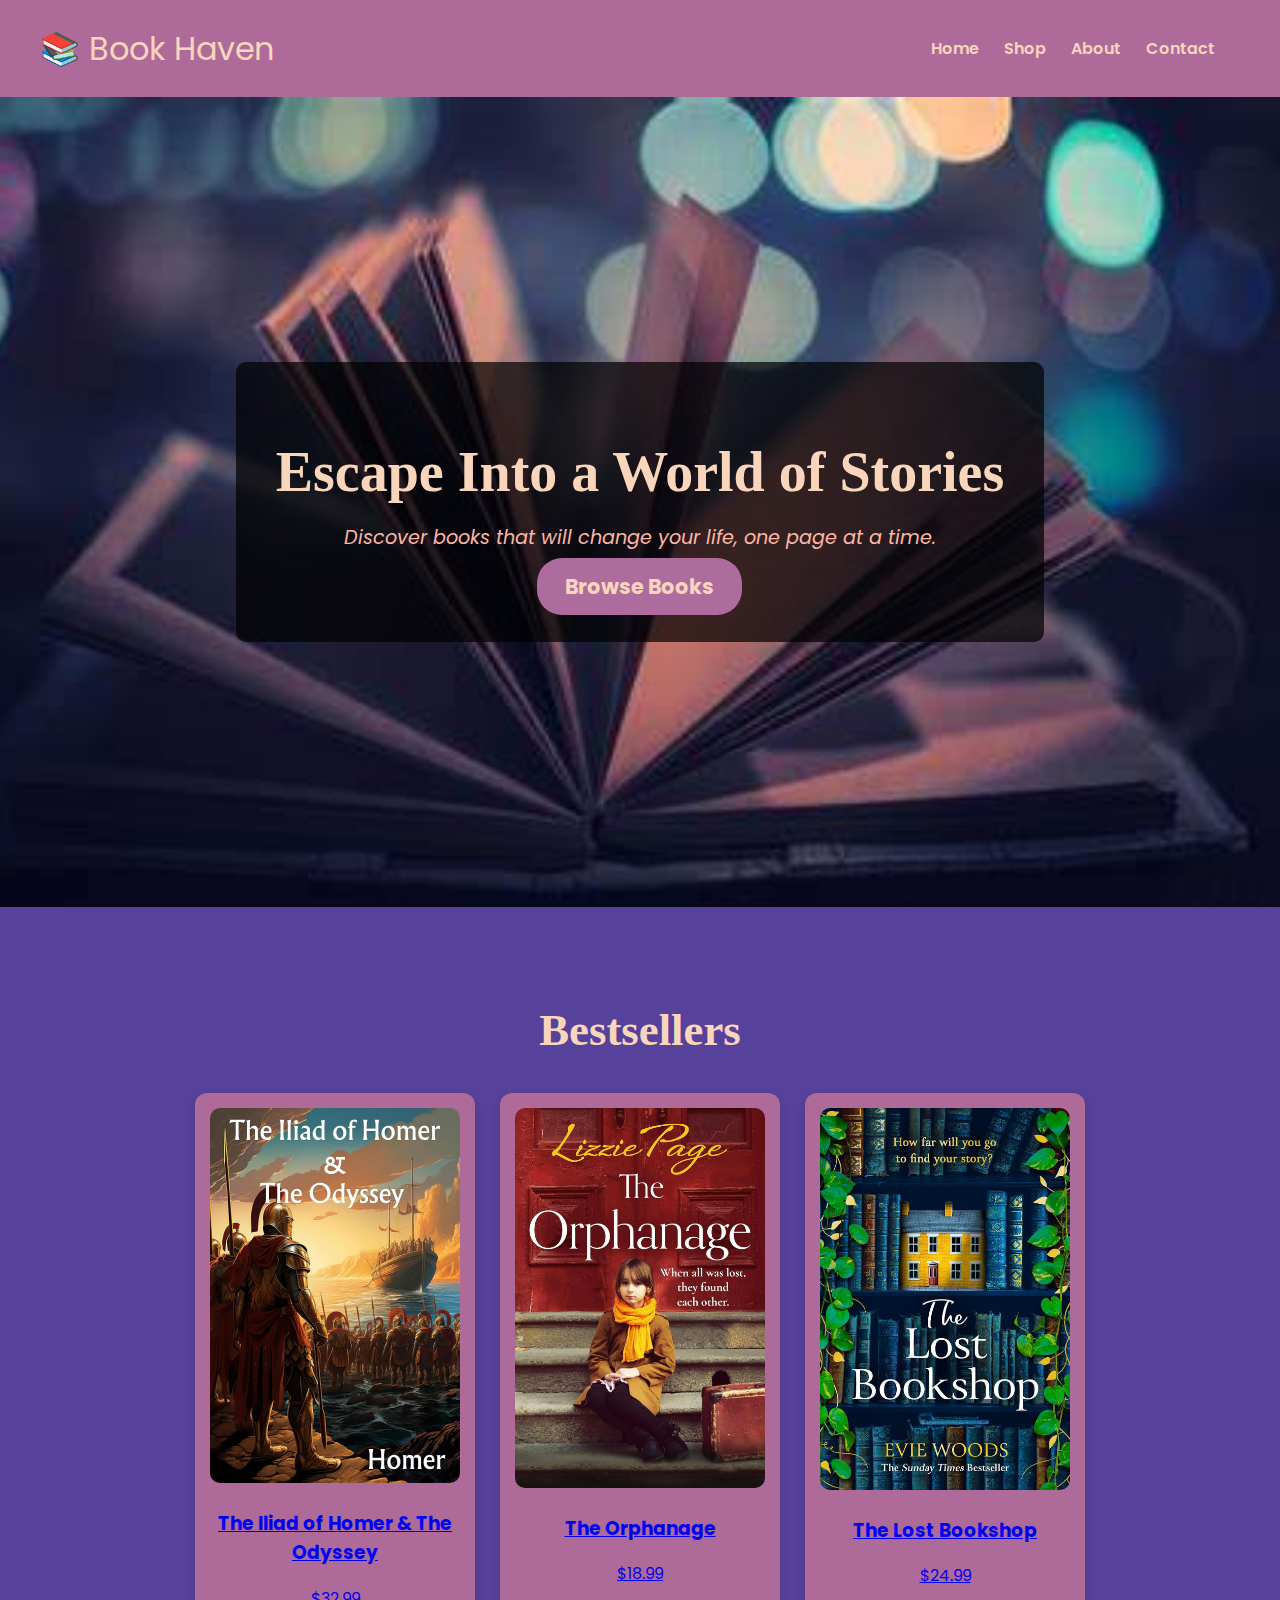
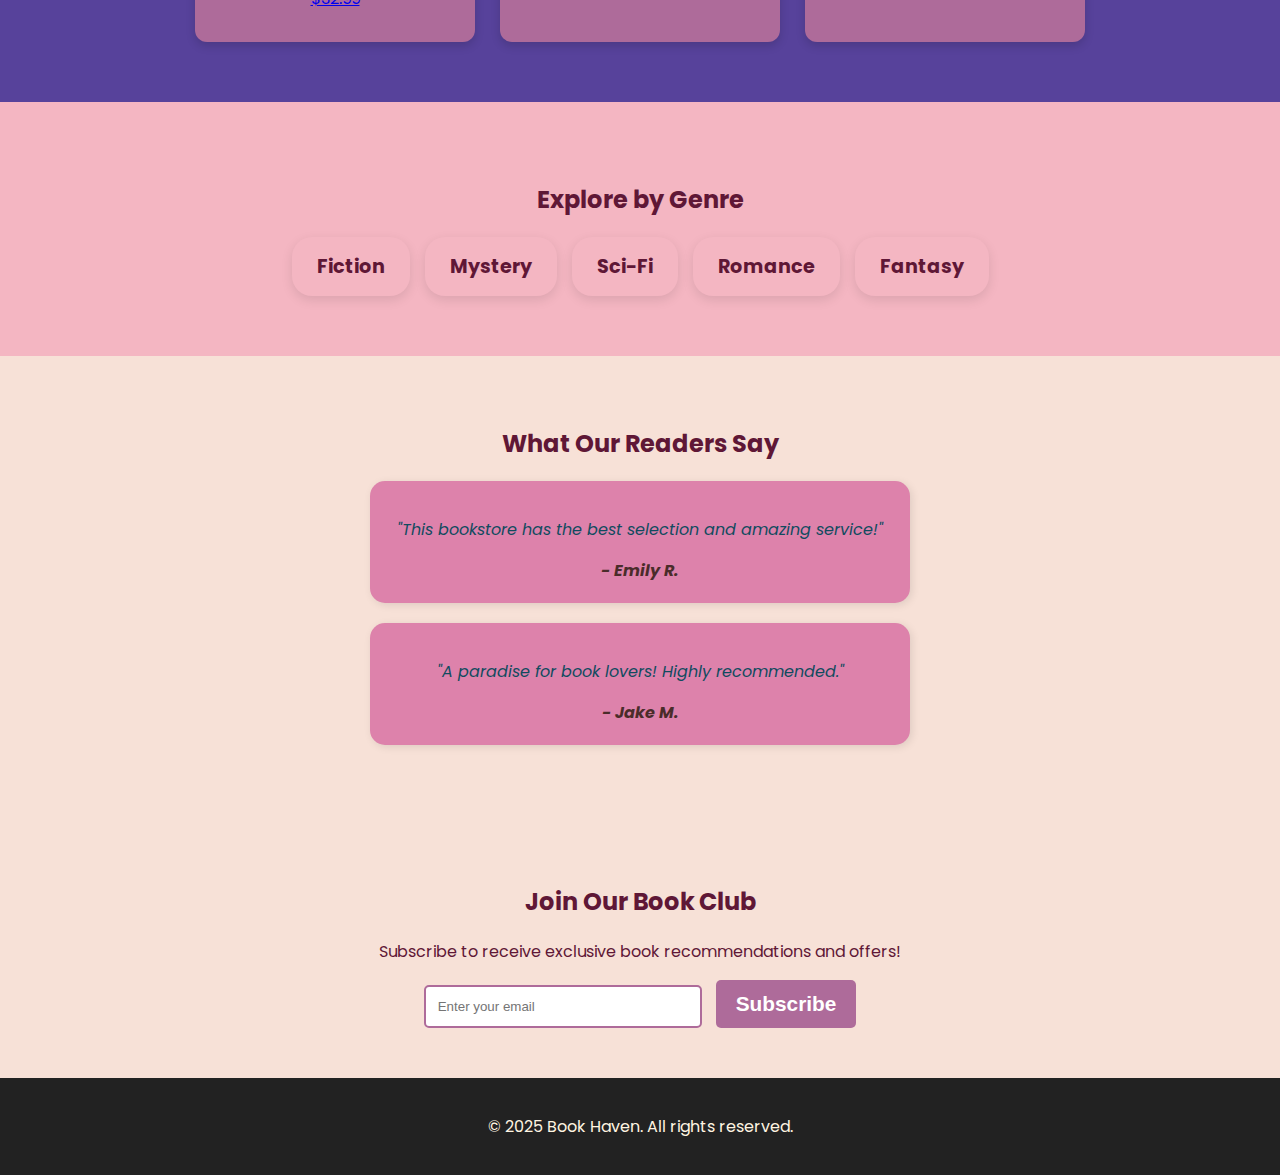
<file: Final_project/index.html>
<!DOCTYPE html>
<html lang="en">
<head>
    <meta charset="UTF-8">
    <meta name="viewport" content="width=device-width, initial-scale=1.0">
    <meta name="description" content="The Book haven website">
        <meta name="robots" content="noindex, nofollow">
        <title>Book Haven | Home</title>
         <!-- add our CSS -->
    <link rel="stylesheet" href="css/index.css">
    
             <!--Google fonts-->

    <link href="https://fonts.googleapis.com/css2?family=Playfair+Display:wght@400;700&family=Poppins:wght@300;600&display=swap" rel="stylesheet">
</head>
<body>

    <!-- Header -->
    <header>
        <div class="logo">📚 Book Haven</div>
        <nav>
            <ul>
                <li><a href="index.html">Home</a></li>
                <li><a href="shop.html">Shop</a></li>
                <li><a href="about.html">About</a></li>
                <li><a href="contact.html">Contact</a></li>
            </ul>
        </nav>
    </header>

    <!-- Hero Section -->
    <section class="hero">
        <div class="hero-content">
            <h1>Escape Into a World of Stories</h1>
            <p>Discover books that will change your life, one page at a time.</p>
            <a href="shop.html" class="btn">Browse Books</a>
        </div>
    </section>

   <!-- Bestsellers Section -->
<section class="bestsellers">
    <h2>Bestsellers</h2>
    <div class="book-grid">
        <div class="book">
            <a href="product1.html">
                <img src="img/The-Iliad-and-The-Odyssey.jpg" alt="Cover of The Iliad & The Odyssey">
                <h3>The Iliad of Homer & The Odyssey</h3>
                <p>$32.99</p>
            </a>
        </div>
        <div class="book">
            <a href="product2.html"> 
                <img src="img/The-Orphanage.jpg" alt="Cover of The Orphanage">
                <h3>The Orphanage</h3>
                <p>$18.99</p>
            </a>
        </div>
        <div class="book">
            <a href="product3.html">
                <img src="img/The-Lost-Bookshop.jpg" alt="Cover of The Lost Bookshop">
                <h3>The Lost Bookshop</h3>
                <p>$24.99</p>
            </a>
        </div>
    </div>
</section>

   
    <!-- Genres Section -->
    <section class="genres">
        <h2>Explore by Genre</h2>
        <div class="genre-list">
            <div class="genre">Fiction</div>
            <div class="genre">Mystery</div>
            <div class="genre">Sci-Fi</div>
            <div class="genre">Romance</div>
            <div class="genre">Fantasy</div>
        </div>
    </section>

    <!-- Testimonials Section -->
    <section class="testimonials">
        <h2>What Our Readers Say</h2>
        <div class="review">
            <p>"This bookstore has the best selection and amazing service!"</p>
            <span>- Emily R.</span>
        </div>
        <div class="review">
            <p>"A paradise for book lovers! Highly recommended."</p>
            <span>- Jake M.</span>
        </div>
    </section>

    <!-- Signup-->
    <section class="newsletter">
        <h2>Join Our Book Club</h2>
        <p>Subscribe to receive exclusive book recommendations and offers!</p>
        <form>
            <input type="email" placeholder="Enter your email" required>
            <button type="submit" class="btn">Subscribe</button>
        </form>
    </section>

    <!-- Footer -->
    <footer>
        <p>&copy; 2025 Book Haven. All rights reserved.</p>
    </footer>

</body>
</html>
</file>
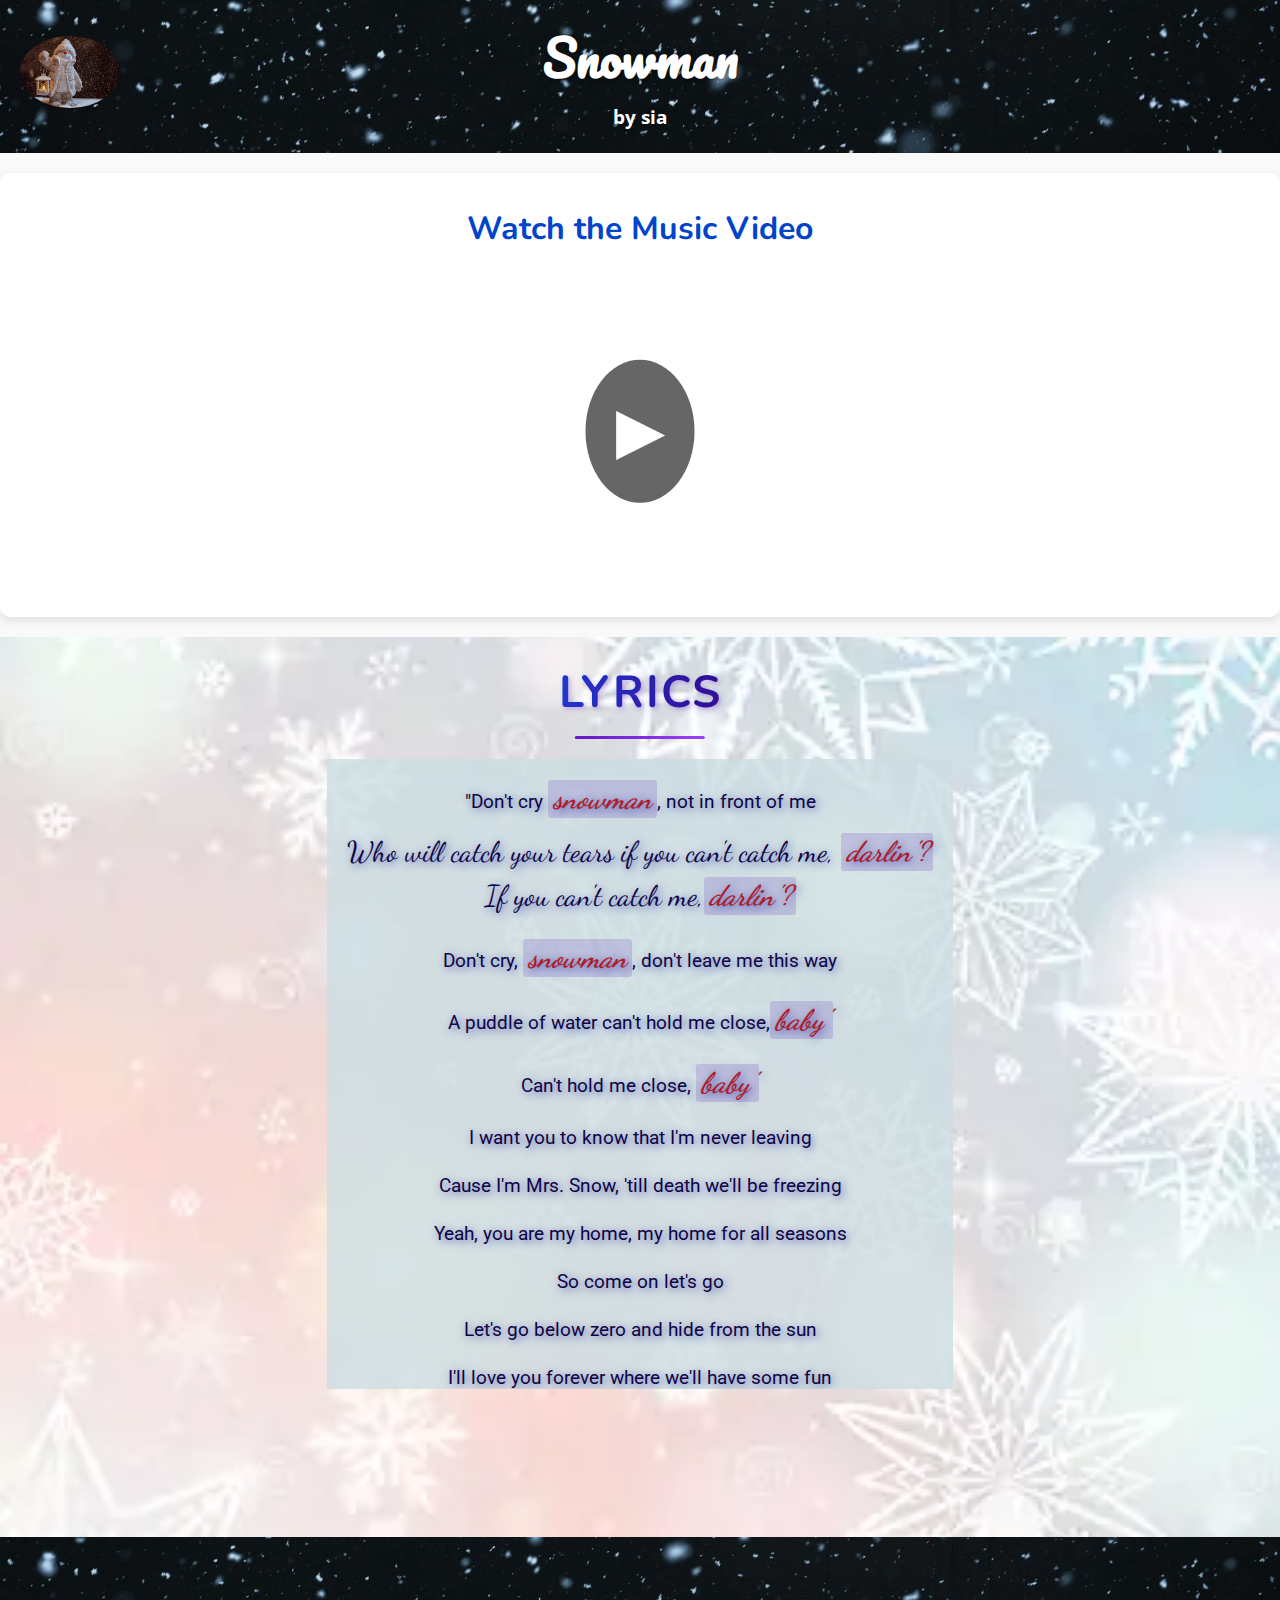
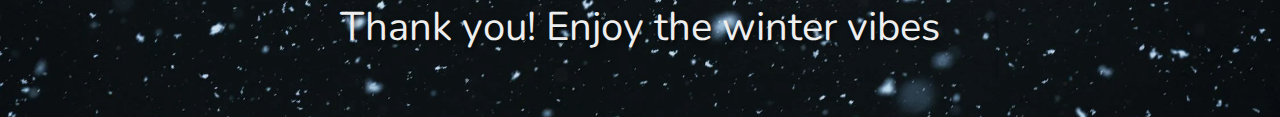
<file: assignment2/home.html>
<!DOCTYPE html>
<html lang="en">
    <head>
        <meta charset="utf-8">
        <meta name="viewport" content="width=device-width, initial-scale=1">
        <meta name="description" content="Expressing emotions of Snowman song lyrics">
        <meta name="robots" content="noindex, nofollow">
        <title>Snowman song | Sia</title>
             <!-- add our CSS -->
             <link rel="stylesheet" href="style.css">
             <!--Google fonts-->
             <link rel="preconnect" href="https://fonts.googleapis.com">
    <link rel="preconnect" href="https://fonts.gstatic.com" crossorigin>
    <link href="https://fonts.googleapis.com/css2?family=Dancing+Script:wght@400..700&family=Nunito:ital,wght@0,200..1000;1,200..1000&family=Open+Sans:ital,wght@0,300..800;1,300..800&family=Pacifico&family=Poetsen+One&family=Roboto:ital,wght@0,100;0,300;0,400;0,500;0,700;0,900;1,100;1,300;1,400;1,500;1,700;1,900&display=swap" rel="stylesheet">   
        </head>
    <body>
        <!--Header section-->
        <header>
             <!--logo pic-->
            <div class="logo">
                <img src="pics/snowman_logo.jpg" alt="Snowman Logo">
            </div>
            <div class="title">
                <h1>Snowman</h1>
                <h2>by Sia</h2>
            </div>
        </header>
        <!--video section, link of youtube video-->
        <section class="video-container">
            <h2>Watch the Music Video</h2>
            <a href="https://www.youtube.com/embed/gset79KMmt0?autoplay=1" target="_blank" class="video-link">
                <div class="video-background"></div>
            </a>
        </section>
        <main>
            <section class="lyrics">
                <h2 class="lyrics-heading">Lyrics</h2>
                <div class="lyrics-content">
                    <p> "Don't cry <span class="highlight">snowman</span>, not in front of me</p> 
                     Who will catch your tears if you can't catch me, <span class="highlight">darlin'?</span> <br>
                        If you can't catch me,<span class="highlight">darlin'?</span>
                        <p>Don't cry, <span class="highlight">snowman</span>, don't leave me this way </p>
                        <p>A puddle of water can't hold me close,<span class="highlight">baby'</span> </p> 
                        <p>Can't hold me close, <span class="highlight">baby'</span> </p>
                        <p>  I want you to know that I'm never leaving </p>
                        <p>  Cause I'm Mrs. Snow, 'till death we'll be freezing </p>
                        <p> Yeah, you are my home, my home for all seasons </p>
                        <p> So come on let's go </p>
                        <p> Let's go below zero and hide from the sun </p>
                        <p> I'll love you forever where we'll have some fun </p>
                        <p>  Yes, let's hit the North Pole and live happily </p>
                        <p> Please don't cry no tears now, it's Christmas baby </p>
                        <p><span class="highlight">My snowman and me Baby</span> </p>
                        <p><span class="highlight">My snowman and me Baby</span> </p>
                        <p> Don't cry, <span class="highlight">snowman</span> don't you fear the sun </p>
                        <p> Who'll carry me without legs to run, honey? </p>
                        <p> Without legs to run, honey? </p>
                        <p> Don't cry, <span class="highlight">snowman</span>, don't you shed a tear </p>
                        <p> Who'll hear my secrets if you don't have ears, baby? </p>
                        <p> If you don't have ears, baby? </p>
                        <p> I want you to know that I'm never leaving </p>
                        <p>'Cause I'm Mrs. Snow, 'till death we'll be freezing </p>
                        <p> Yeah, you are my home, my home for all seasons </p>
                        <p> So come on let's go </p>
                        <p> Let's go below zero and hide from the sun </p>
                        <p> I'll love you forever where we'll have some fun </p>
                        <p> Yes, let's hit the North Pole and live happily </p>
                        <p> Please don't cry no tears now, it's Christmas baby </p>
                        <p><span class="highlight">My snowman and me</span></p>
                        <span class="highlight">My snowman and me Baby!</span> 
                </div>
            </section>
        </main>
        <!--footer-->
        <footer>
            <!--thankyou ending note-->
            <p>Thank you! Enjoy the winter vibes</p>
        </footer>
    </body>
</html>
</file>
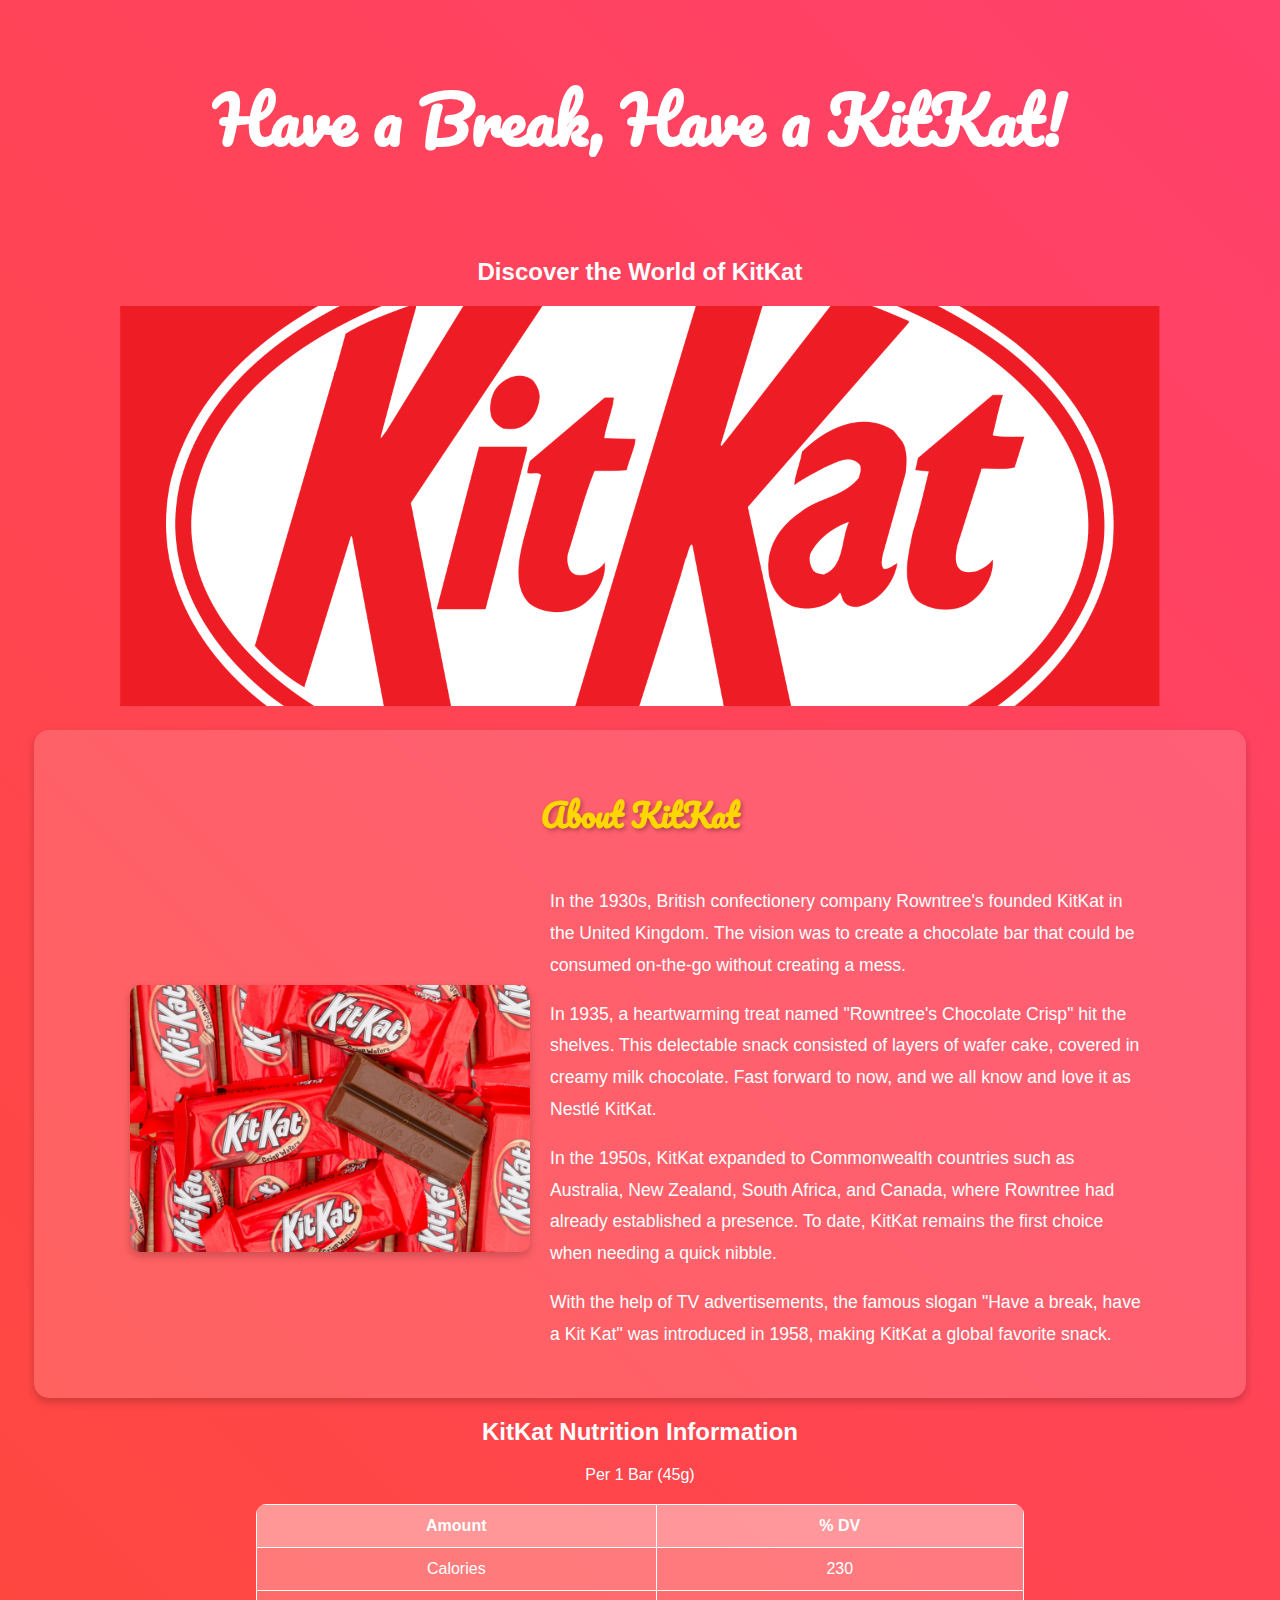
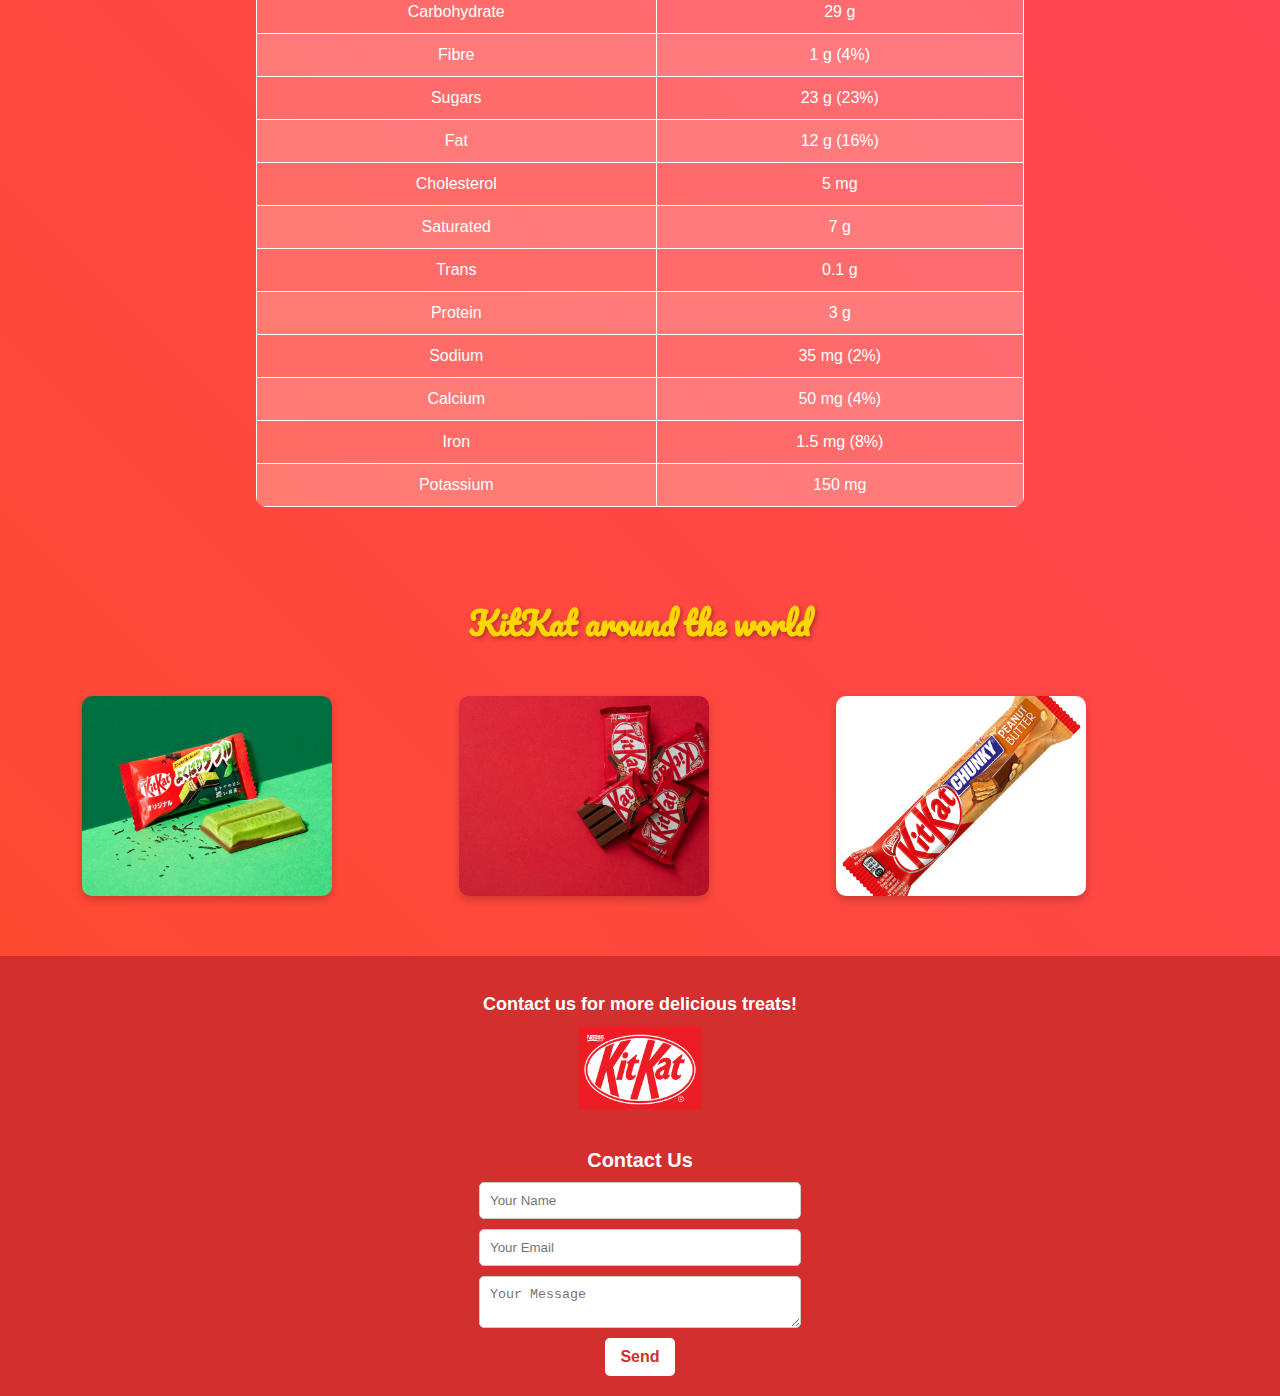
<file: assignment3/Kitkat.html>
<!DOCTYPE html>
<html lang="en">
<head>
    <meta charset="UTF-8">
    <meta name="viewport" content="width=device-width, initial-scale=1.0">
    <meta name="description" content="A webpage dedicated to KitKat!">
    <meta name="robots" content="noindex, nofollow">
    <title>KitKat - Have a Break!</title>
       <!--our CSS -->
    <link rel="stylesheet" href="css/styles.css">
     <!--Google fonts-->
     <link rel="preconnect" href="https://fonts.googleapis.com">
    <link rel="preconnect" href="https://fonts.gstatic.com" crossorigin>
    <link href="https://fonts.googleapis.com/css2?family=Dancing+Script:wght@400..700&family=Nunito:ital,wght@0,200..1000;1,200..1000&family=Open+Sans:ital,wght@0,300..800;1,300..800&family=Pacifico&family=Poetsen+One&family=Roboto:ital,wght@0,100;0,300;0,400;0,500;0,700;0,900;1,100;1,300;1,400;1,500;1,700;1,900&display=swap"
     rel="stylesheet">
<body>
     <!--Header section-->
    <header>
        <h1>Have a Break, Have a KitKat!</h1>
    </header>
    <!--Hero section-->
    <section class="hero">
        <h2>Discover the World of KitKat</h2>
        <img src="img/kitkat-logo.webp" alt="KitKat Chocolate Bar">
    </section>
    <!--About section , and the kitkat info is taken from https://www.kitkat.com/kitkat-history -->
    <section class="about" id="about-kitkat">
        <h2>About KitKat</h2>
        <div class="about-content">
            <img src="img/pic3.jpg" alt="KitKat History">
            <div class="about-text">
                <p>In the 1930s, British confectionery company Rowntree's founded KitKat in the United Kingdom. The vision was to create a chocolate bar that could be consumed on-the-go without creating a mess.</p>
    
                <p>In 1935, a heartwarming treat named "Rowntree's Chocolate Crisp" hit the shelves. This delectable snack consisted of layers of wafer cake, covered in creamy milk chocolate. Fast forward to now, and we all know and love it as Nestlé KitKat.</p>
    
                <p>In the 1950s, KitKat expanded to Commonwealth countries such as Australia, New Zealand, South Africa, and Canada, where Rowntree had already established a presence. To date, KitKat remains the first choice when needing a quick nibble.</p>
    
                <p>With the help of TV advertisements, the famous slogan "Have a break, have a Kit Kat" was introduced in 1958, making KitKat a global favorite snack.</p>
            </div>
        </div>
    </section>
    <!--Kitkat nrtrition info section, 
    Nutrition info are taken from https://www.madewithnestle.ca/kitkat-->
    <section class="nutrition">
        <h2>KitKat Nutrition Information</h2>
        <p>Per 1 Bar (45g)</p>
        <table>
            <tr>
                <th>Amount</th>
                <th>% DV</th>
            </tr>
            <tr>
                <td>Calories</td>
                <td>230</td>
            </tr>
            <tr>
                <td>Carbohydrate</td>
                <td>29 g</td>
            </tr>
            <tr>
                <td>Fibre</td>
                <td>1 g (4%)</td>
            </tr>
            <tr>
                <td>Sugars</td>
                <td>23 g (23%)</td>
            </tr>
            <tr>
                <td>Fat</td>
                <td>12 g (16%)</td>
            </tr>
            <tr>
                <td>Cholesterol</td>
                <td>5 mg</td>
            </tr>
            <tr>
                <td>Saturated</td>
                <td>7 g</td>
            </tr>
            <tr>
                <td>Trans</td>
                <td>0.1 g</td>
            </tr>
            <tr>
                <td>Protein</td>
                <td>3 g</td>
            </tr>
            <tr>
                <td>Sodium</td>
                <td>35 mg (2%)</td>
            </tr>
            
            <tr>
                <td>Calcium</td>
                <td>50 mg (4%)</td>
            </tr>
            <tr>
                <td>Iron</td>
                <td>1.5 mg (8%)</td>
            </tr>
            <tr>
                <td>Potassium</td>
                <td>150 mg</td>
            </tr>
        </table>
    </section>
    <!--gallery section-->
    <section class="gallery-section">
        <h2>KitKat around the world</h2>
        <div class="gallery">
            <img src="img/JapaneseKitKatGreenTea.webp" alt="KitKat 1">
            <img src="img/pic_2.jpg" alt="KitKat 2">
            <img src="img/Kit-Kat-Chunky.jpg" alt="KitKat 3">
        </div>
    </section>
    <!--Footer-->
    <footer>
        <p>Contact us for more delicious treats!</p> <!-- Moved above the logo -->
        <div class="logo">
            <img src="img/kitkat-logo.webp" alt="Kit-Kat Logo">
        </div>
        <!-- Contact Form -->
        <form>
            <h3>Contact Us</h3>
            <input type="text" placeholder="Your Name" required>
            <input type="email" placeholder="Your Email" required>
            <textarea placeholder="Your Message"></textarea>
            <button type="submit">Send</button>
        </form>
    </footer>
    
</body>
</html>
</file>
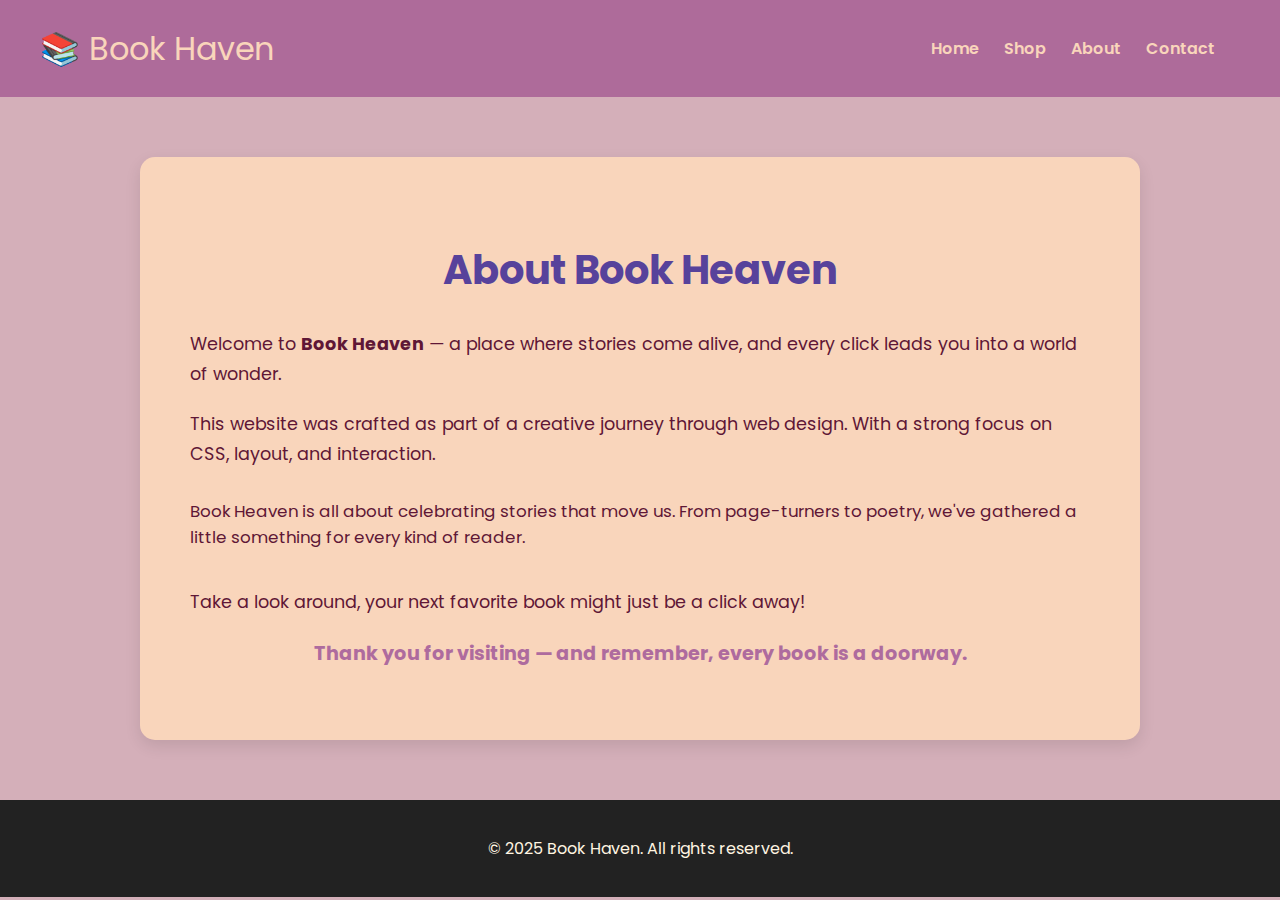
<file: Final_project/about.html>
<!DOCTYPE html>
<html lang="en">
<head>
    <meta charset="UTF-8">
    <meta name="viewport" content="width=device-width, initial-scale=1.0">
    <meta name="description" content="The Book haven website">
    <meta name="robots" content="noindex, nofollow">
    <title>Book Haven | contact</title>
    <link rel="stylesheet" href="css/about.css">
    <link href="https://fonts.googleapis.com/css2?family=Playfair+Display:wght@400;700&family=Poppins:wght@300;600&display=swap" rel="stylesheet">
</head>
<body>
    
  <!-- Header -->
  <header>
    <div class="logo">📚 Book Haven</div>
    <nav>
        <ul>
            <li><a href="index.html">Home</a></li>
            <li><a href="shop.html" class="active">Shop</a></li>
            <li><a href="about.html">About</a></li>
            <li><a href="contact.html">Contact</a></li>
        </ul>
    </nav>
</header>
<!-- About Section -->
<section class="about-section">
  <h2>About Book Heaven</h2>
  <p>
    Welcome to <strong>Book Heaven</strong> — a place where stories come alive, and every click leads you into a world of wonder. 
  </p>
  <p>
    This website was crafted as part of a creative journey through web design. With a strong focus on CSS, layout, and interaction.
  </p>
  <ul>
    <li>Book Heaven is all about celebrating stories that move us. From page-turners to poetry, we've gathered a little something for every kind of reader.</li>
    
  </ul>
  <p>
    Take a look around, your next favorite book might just be a click away!
  </p>
  <p class="highlight">
    Thank you for visiting — and remember, every book is a doorway.
  </p>
</section>


  <footer>
    <p>&copy; 2025 Book Haven. All rights reserved.</p>
</footer>

</body>
</html>
</file>
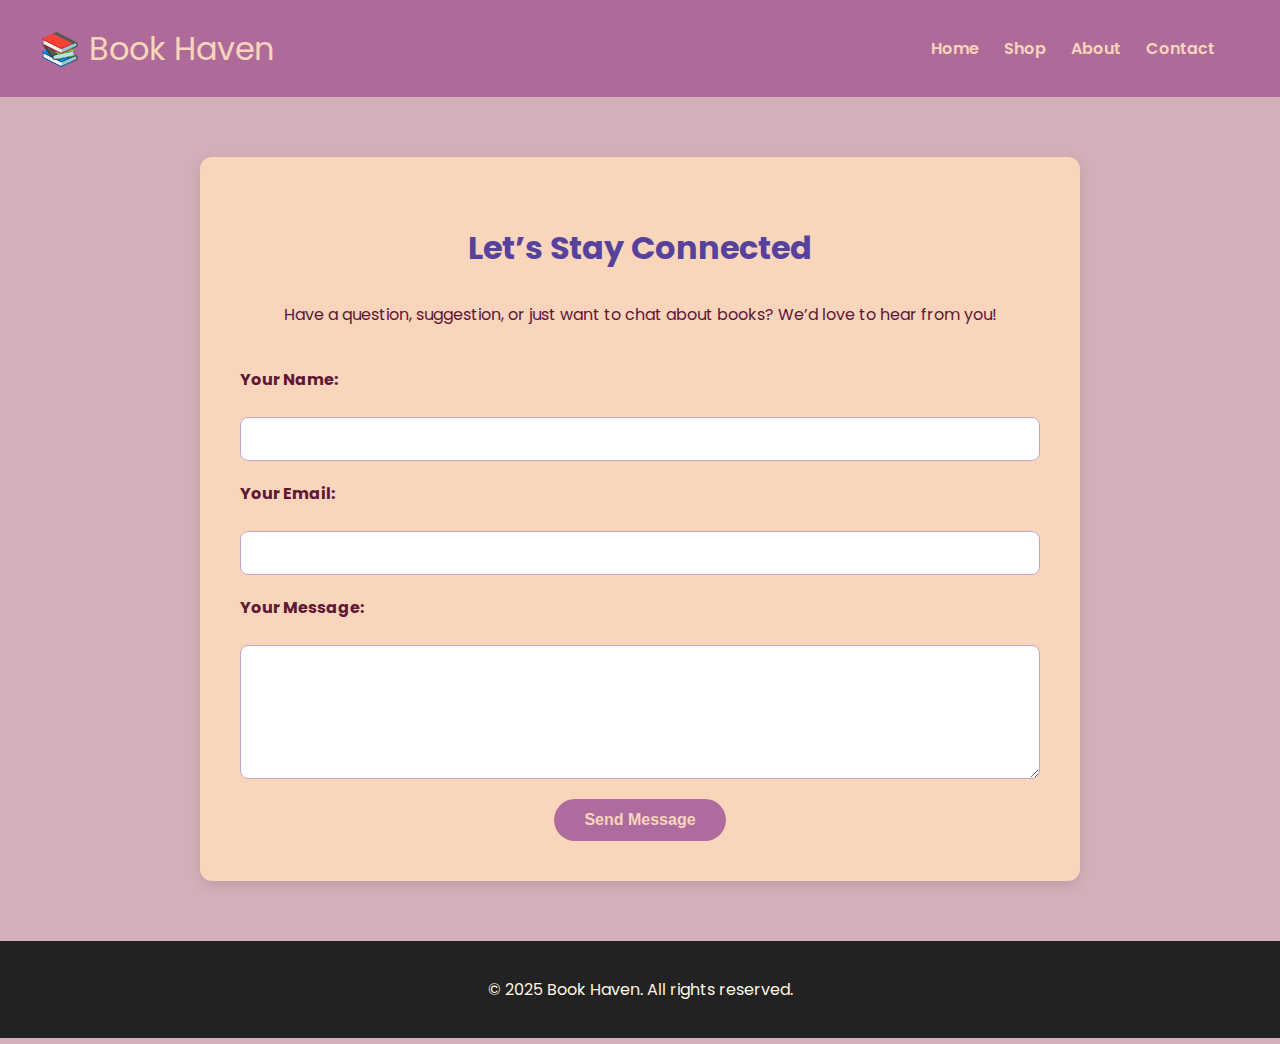
<file: Final_project/contact.html>
<!DOCTYPE html>
<html lang="en">
<head>
    <meta charset="UTF-8">
    <meta name="viewport" content="width=device-width, initial-scale=1.0">
    <meta name="description" content="The Book haven website">
    <meta name="robots" content="noindex, nofollow">
    <title>Book Haven | Shop</title>
    <link rel="stylesheet" href="css/contact.css">
    <link href="https://fonts.googleapis.com/css2?family=Playfair+Display:wght@400;700&family=Poppins:wght@300;600&display=swap" rel="stylesheet">
</head>
<body>
    
    <!-- Header -->
    <header>
        <div class="logo">📚 Book Haven</div>
        <nav>
            <ul>
                <li><a href="index.html">Home</a></li>
                <li><a href="shop.html" class="active">Shop</a></li>
                <li><a href="about.html">About</a></li>
                <li><a href="contact.html">Contact</a></li>
            </ul>
        </nav>
    </header>

    <!--Contact Page -->
    
    <main class="contact-section">
        <h2>Let’s Stay Connected</h2>
        <p>Have a question, suggestion, or just want to chat about books? We’d love to hear from you!</p>
      
        <form class="contact-form" action="mailto:mehakdeep6546@gmail.com" method="post" enctype="text/plain">
          <label for="name">Your Name:</label>
          <input type="text" id="name" name="name" required>
      
          <label for="email">Your Email:</label>
          <input type="email" id="email" name="email" required>
      
          <label for="message">Your Message:</label>
          <textarea id="message" name="message" rows="6" required></textarea>
      
          <button type="submit">Send Message</button>
        </form>
      </main>
 <!-- Footer -->
 <footer>
    <p>&copy; 2025 Book Haven. All rights reserved.</p>
</footer>

</body>
</html>
</file>
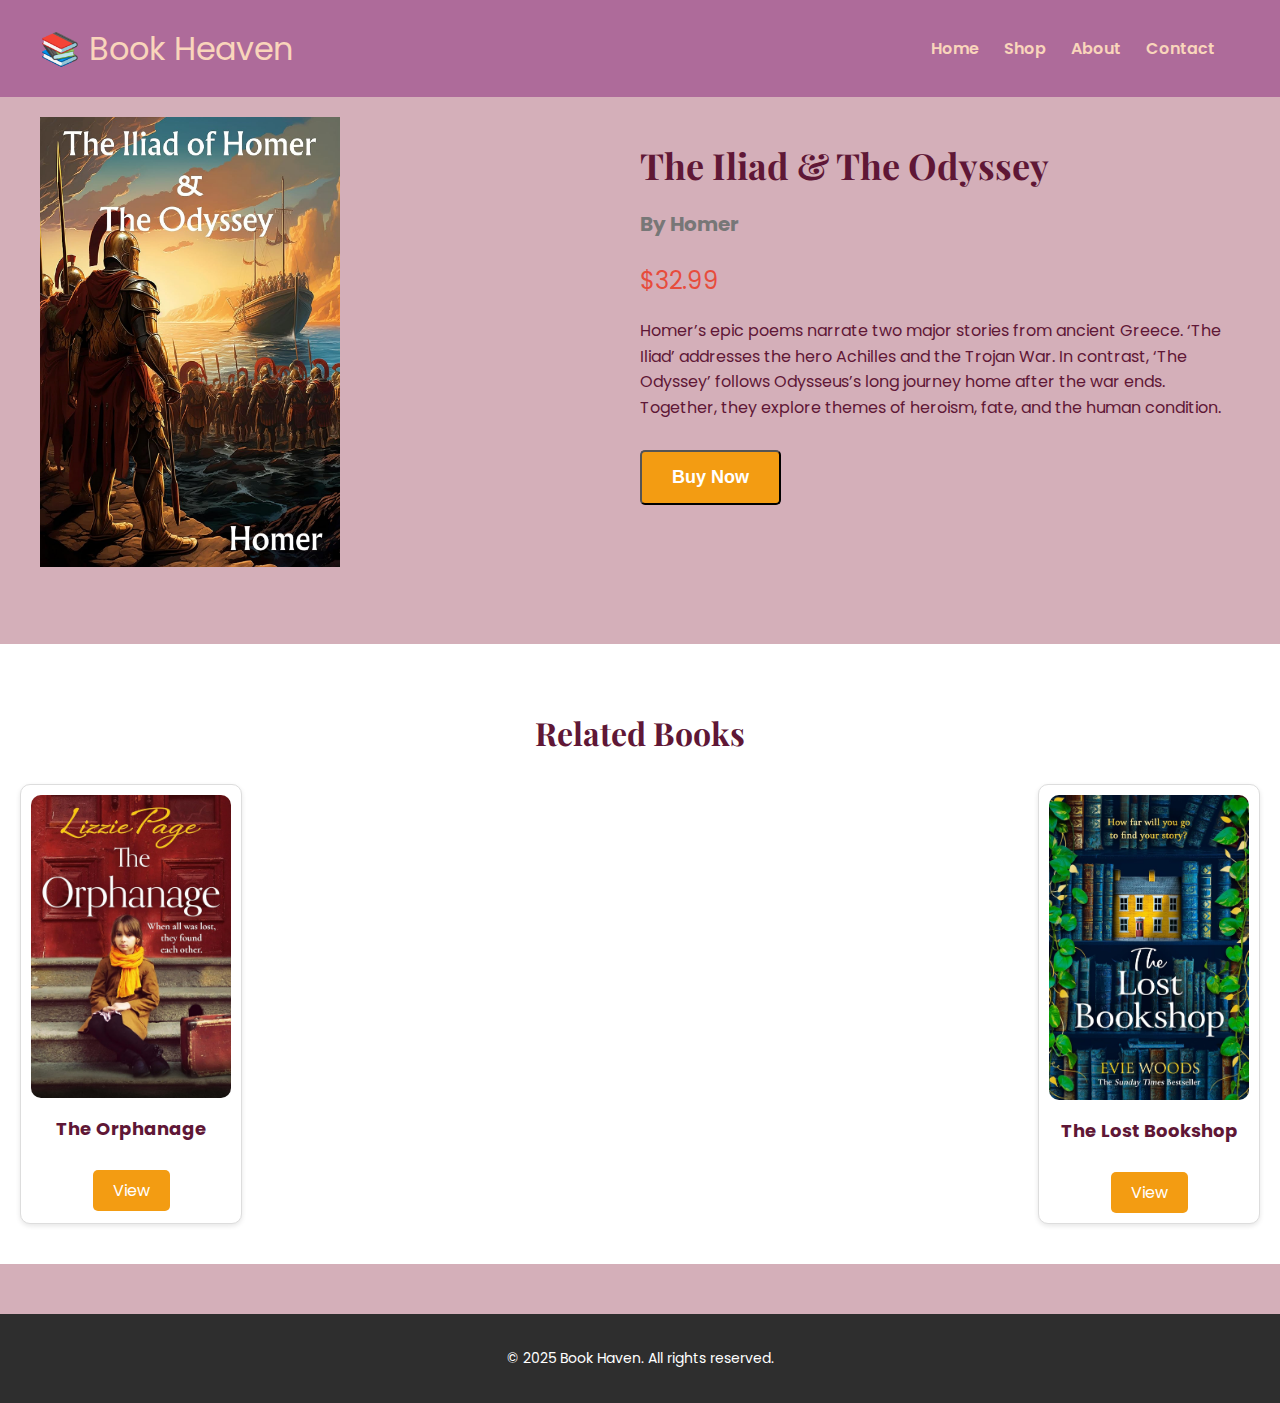
<file: Final_project/product1.html>
<!DOCTYPE html>
<html lang="en">
<head>
    <meta charset="UTF-8">
    <meta name="viewport" content="width=device-width, initial-scale=1.0">
    <meta name="description" content="The Book haven website">
    <meta name="robots" content="noindex, nofollow">
    <title>The Iliad & The Odyssey | Book Haven</title>
    <link rel="stylesheet" href="css/product.css">
    <link href="https://fonts.googleapis.com/css2?family=Playfair+Display:wght@400;700&family=Poppins:wght@300;600&display=swap" rel="stylesheet">
</head>
<body>

    <!-- Header -->
    <header>
        <div class="logo">📚 Book Heaven</div>
        <nav>
            <ul>
                <li><a href="index.html">Home</a></li>
                <li><a href="shop.html">Shop</a></li>
                <li><a href="about.html">About</a></li>
                <li><a href="contact.html">Contact</a></li>
            </ul>
        </nav>
    </header>

    <!-- Product Section -->
    <section class="product-container">
        <div class="product-image">
            <img src="img/The-Iliad-and-The-Odyssey.jpg" alt="The Iliad & The Odyssey">
        </div>
        <div class="product-details">
            <h1>The Iliad & The Odyssey</h1>
            <h3>By Homer</h3>
            <p class="price">$32.99</p>
            <p class="description">
                Homer’s epic poems narrate two major stories from ancient Greece. ‘The Iliad’ addresses the hero Achilles and the Trojan War. In contrast, ‘The Odyssey’ follows Odysseus’s long journey home after the war ends. Together, they explore themes of heroism, fate, and the human condition.
            </p>
            <button class="buy-btn">Buy Now</button>
        </div>
    </section>

    <!-- Related Books -->
    <section class="related-books">
        <h2>Related Books</h2>
        <div class="related-grid">
            <div class="related-item">
                <img src="img/The-Orphanage.jpg" alt="The Orphanage">
                <p>The Orphanage</p>
                <a href="product2.html" class="view-btn">View</a>
            </div>
            <div class="related-item">
                <img src="img/The-Lost-Bookshop.jpg" alt="The Lost Bookshop">
                <p>The Lost Bookshop</p>
                <a href="product3.html" class="view-btn">View</a>
            </div>
        </div>
    </section>

    <!-- Footer -->
    <footer>
        <p>&copy; 2025 Book Haven. All rights reserved.</p>
    </footer>

</body>
</html>
</file>
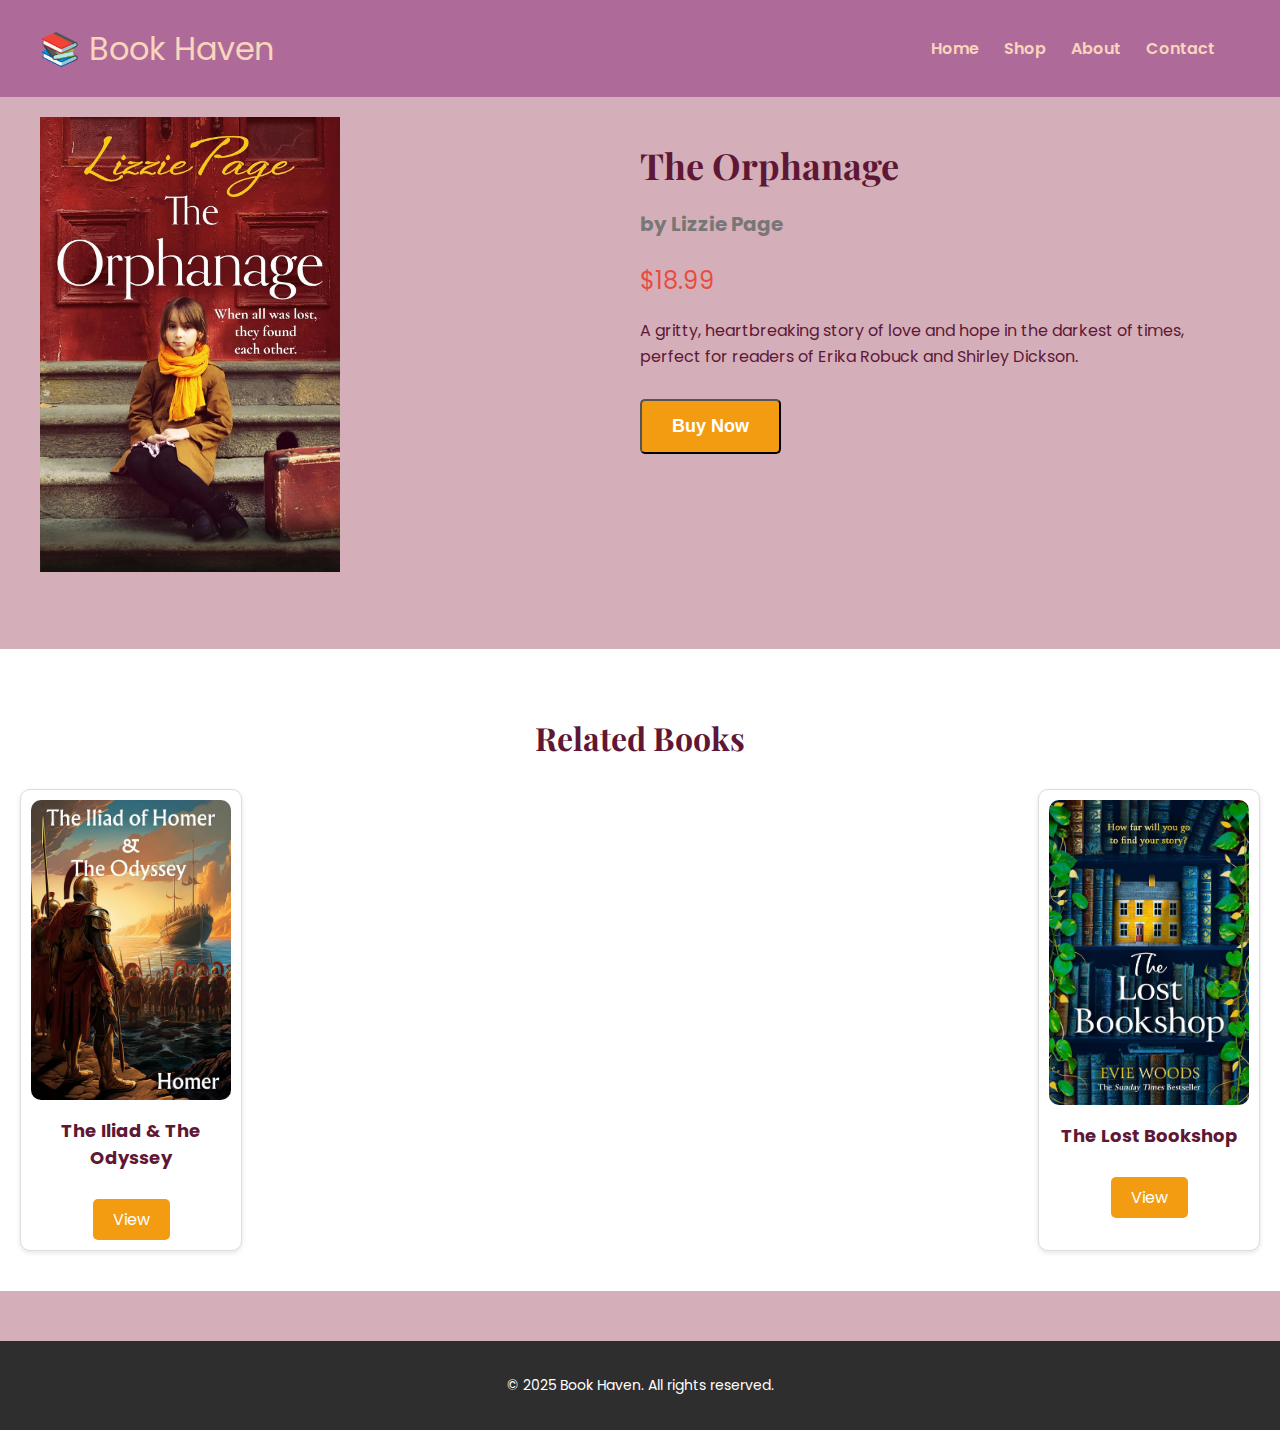
<file: Final_project/product2.html>
<!DOCTYPE html>
<html lang="en">
<head>
    <meta charset="UTF-8">
    <meta name="viewport" content="width=device-width, initial-scale=1.0">
    <meta name="description" content="The Book haven website">
    <meta name="robots" content="noindex, nofollow">
    <title>The Orphanage | Book Haven</title>
    <link rel="stylesheet" href="css/product.css">
    <link href="https://fonts.googleapis.com/css2?family=Playfair+Display:wght@400;700&family=Poppins:wght@300;600&display=swap" rel="stylesheet">
</head>
<body>

    <!-- Header -->
    <header>
        <div class="logo">📚 Book Haven</div>
        <nav>
            <ul>
                <li><a href="index.html">Home</a></li>
                <li><a href="shop.html">Shop</a></li>
                <li><a href="about.html">About</a></li>
                <li><a href="contact.html">Contact</a></li>
            </ul>
        </nav>
    </header>

    <!-- Product Section -->
    <section class="product-container">
        <div class="product-image">
            <img src="img/The-Orphanage.jpg" alt="The Orphanage">
        </div>
        <div class="product-details">
            <h1>The Orphanage</h1>
            <h3>by Lizzie Page</h3>
            <p class="price">$18.99</p>
            <p class="description">
                A gritty, heartbreaking story of love and hope in the darkest of times, perfect for readers of Erika Robuck and Shirley Dickson.
            </p>
            <button class="buy-btn">Buy Now</button>
        </div>
    </section>

    <!-- Related Books -->
    <section class="related-books">
        <h2>Related Books</h2>
        <div class="related-grid">
            <div class="related-item">
                <img src="img/The-Iliad-and-The-Odyssey.jpg" alt="The Iliad & The Odyssey">
                <p>The Iliad & The Odyssey</p>
                <a href="product1.html" class="view-btn">View</a>
            </div>
            <div class="related-item">
                <img src="img/The-Lost-Bookshop.jpg" alt="The Lost Bookshop">
                <p>The Lost Bookshop</p>
                <a href="product3.html" class="view-btn">View</a>
            </div>
        </div>
    </section>

    <!-- Footer -->
    <footer>
        <p>&copy; 2025 Book Haven. All rights reserved.</p>
    </footer>

</body>
</html>
</file>
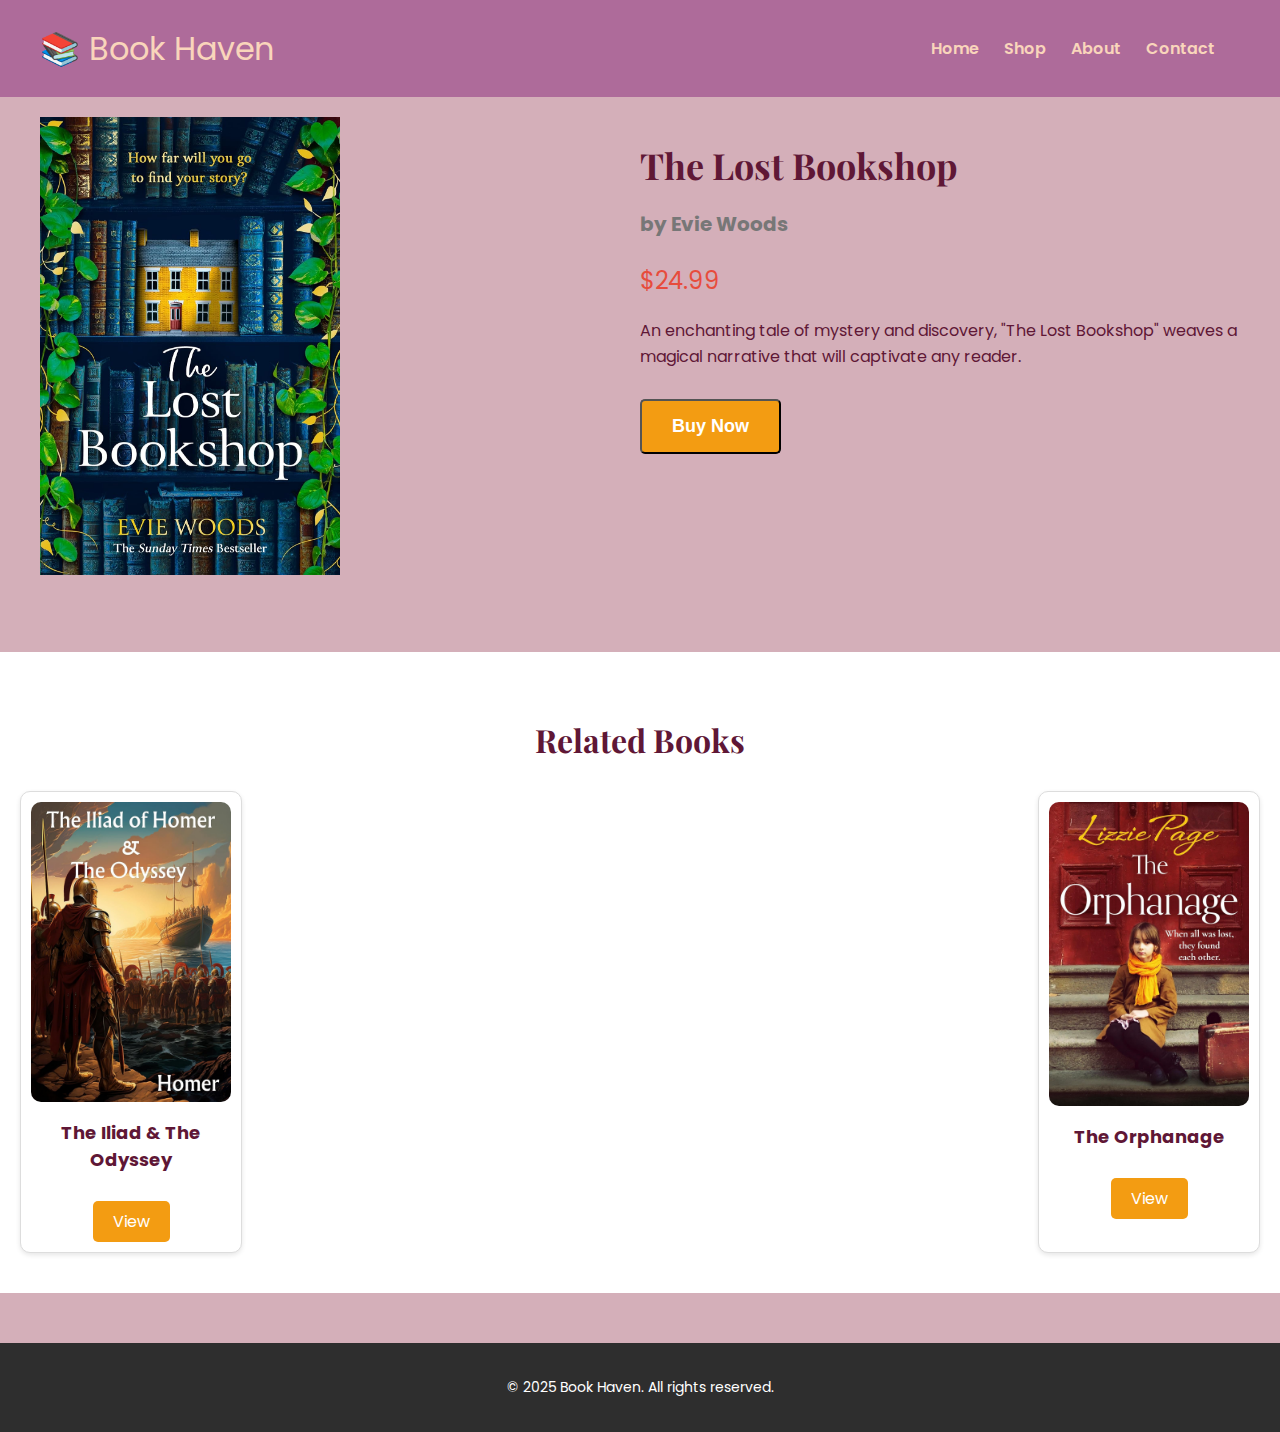
<file: Final_project/product3.html>
<!DOCTYPE html>
<html lang="en">
<head>
    <meta charset="UTF-8">
    <meta name="viewport" content="width=device-width, initial-scale=1.0">
    <meta name="description" content="The Book haven website">
    <meta name="robots" content="noindex, nofollow">
    <title>The Lost Bookshop | Book Haven</title>
    <link rel="stylesheet" href="css/product.css">
    <link href="https://fonts.googleapis.com/css2?family=Playfair+Display:wght@400;700&family=Poppins:wght@300;600&display=swap" rel="stylesheet">
</head>
<body>

    <!-- Header -->
    <header>
        <div class="logo">📚 Book Haven</div>
        <nav>
            <ul>
                <li><a href="index.html">Home</a></li>
                <li><a href="shop.html">Shop</a></li>
                <li><a href="about.html">About</a></li>
                <li><a href="contact.html">Contact</a></li>
            </ul>
        </nav>
    </header>

    <!-- Product Section -->
    <section class="product-container">
        <div class="product-image">
            <img src="img/The-Lost-Bookshop.jpg" alt="The Lost Bookshop">
        </div>
        <div class="product-details">
            <h1>The Lost Bookshop</h1>
            <h3>by Evie Woods</h3>
            <p class="price">$24.99</p>
            <p class="description">
                An enchanting tale of mystery and discovery, "The Lost Bookshop" weaves a magical narrative that will captivate any reader.
            </p>
            <button class="buy-btn">Buy Now</button>
        </div>
    </section>

    <!-- Related Books -->
    <section class="related-books">
        <h2>Related Books</h2>
        <div class="related-grid">
            <div class="related-item">
                <img src="img/The-Iliad-and-The-Odyssey.jpg" alt="The Iliad & The Odyssey">
                <p>The Iliad & The Odyssey</p>
                <a href="product1.html" class="view-btn">View</a>
            </div>
            <div class="related-item">
                <img src="img/The-Orphanage.jpg" alt="The Orphanage">
                <p>The Orphanage</p>
                <a href="product2.html" class="view-btn">View</a>
            </div>
        </div>
    </section>

    <!-- Footer -->
    <footer>
        <p>&copy; 2025 Book Haven. All rights reserved.</p>
    </footer>

</body>
</html>
</file>
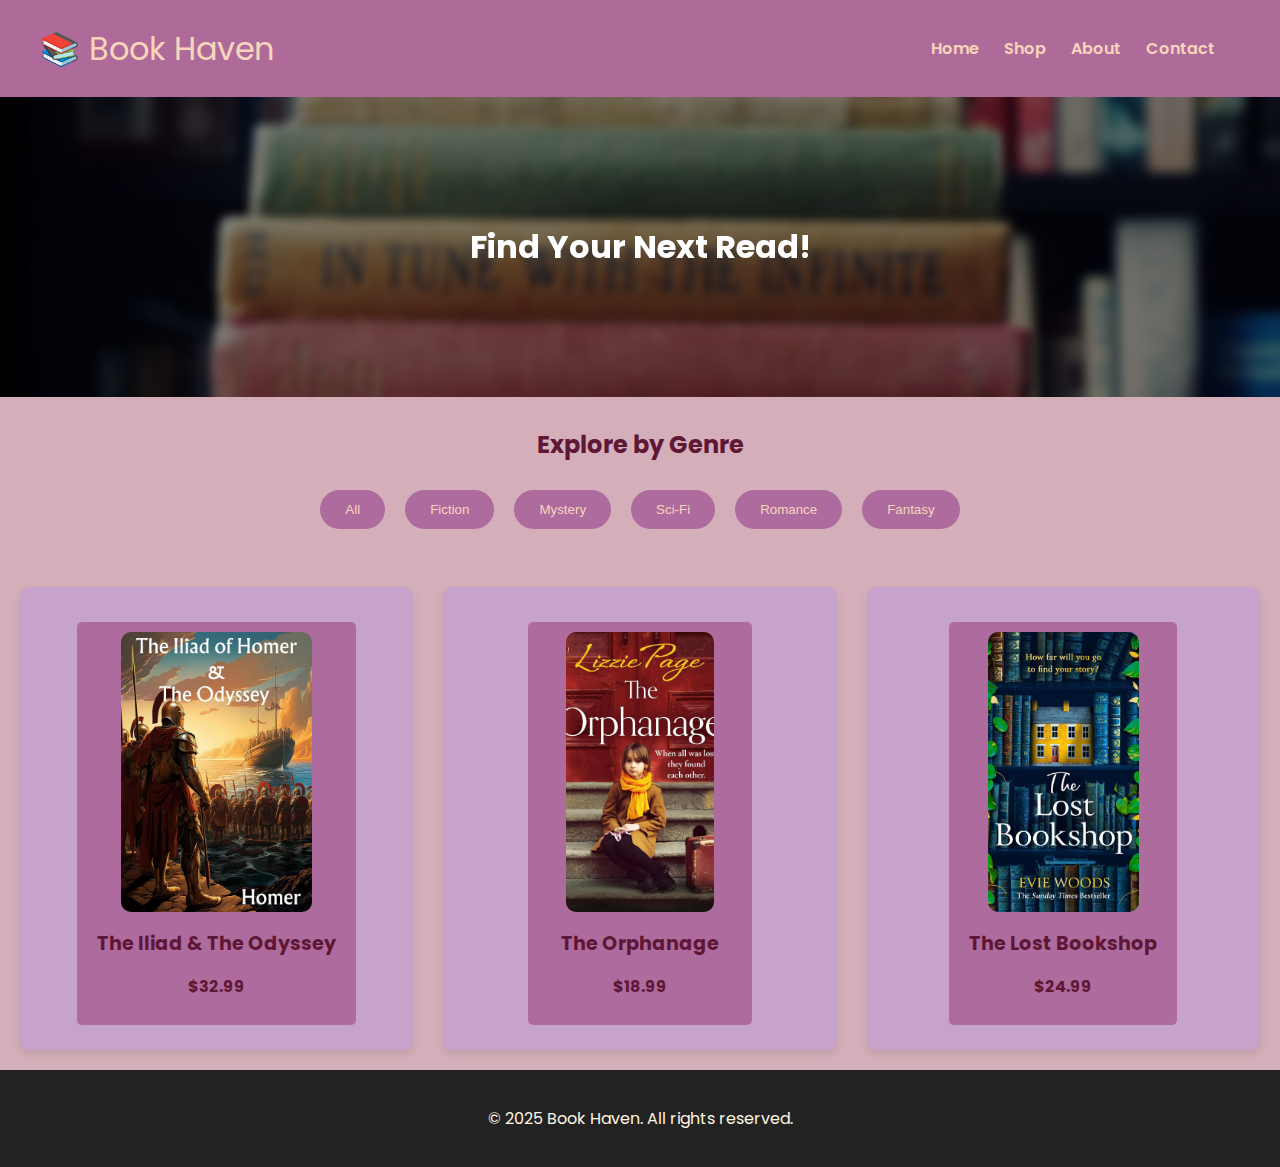
<file: Final_project/shop.html>
<!DOCTYPE html>
<html lang="en">
<head>
    <meta charset="UTF-8">
    <meta name="viewport" content="width=device-width, initial-scale=1.0">
    <meta name="description" content="The Book haven website">
    <meta name="robots" content="noindex, nofollow">
    <title>Book Haven | Shop</title>
    <!-- css -->
    <link rel="stylesheet" href="css/shop.css">
    <link href="https://fonts.googleapis.com/css2?family=Playfair+Display:wght@400;700&family=Poppins:wght@300;600&display=swap" rel="stylesheet">
</head>
<body>
    
    <!-- Header -->
    <header>
        <div class="logo">📚 Book Haven</div>
        <nav>
            <ul>
                <li><a href="index.html">Home</a></li>
                <li><a href="shop.html" class="active">Shop</a></li>
                <li><a href="about.html">About</a></li>
                <li><a href="contact.html">Contact</a></li>
            </ul>
        </nav>
    </header>

   <!-- Hero Section -->
<section class="shop-hero">
    <h1>Find Your Next Read!</h1>
</section>

   <!-- Filter Section -->
<section class="filter-section">
    <h2>Explore by Genre</h2> <!-- Added a heading -->
    <button class="filter-btn">All</button>
    <button class="filter-btn">Fiction</button>
    <button class="filter-btn">Mystery</button>
    <button class="filter-btn">Sci-Fi</button>
    <button class="filter-btn">Romance</button>
    <button class="filter-btn">Fantasy</button>
</section>


   <!-- Shop Grid Section -->
   <section class="product-grid">
    <div class="product">
        <a href="product1.html">
            <img src="img/The-Iliad-and-The-Odyssey.jpg" alt="The Iliad & The Odyssey">
            <h3>The Iliad & The Odyssey</h3>
            <p>$32.99</p>
        </a>
    </div>
    <div class="product">
        <a href="product2.html">
            <img src="img/The-Orphanage.jpg" alt="The Orphanage">
            <h3>The Orphanage</h3>
            <p>$18.99</p>
        </a>
    </div>
    <div class="product">
        <a href="product3.html">
            <img src="img/The-Lost-Bookshop.jpg" alt="The Lost Bookshop">
            <h3>The Lost Bookshop</h3>
            <p>$24.99</p>
        </a>
    </div>
</section>


    <!-- Footer -->
    <footer>
        <p>&copy; 2025 Book Haven. All rights reserved.</p>
    </footer>

</body>
</html>
</file>
<file: Final_project/css/index.css>
/* General Styles */
body {
    font-family: 'Poppins', sans-serif;
    margin: 0;
    padding: 0;
    background-color: #D4AFB9; 
    color: #5f1736; 
}

/* Header */
header {
    background-color: #ae6b9a;
    display: flex;
    justify-content: space-between;
    align-items: center;
    padding: 20px 40px;
}

.logo {
    font-size: 2rem;
    color: #F9D5BB;
}

nav ul {
    list-style: none;
    display: flex;
}

nav ul li {
    margin-right: 25px;
}

nav ul li a {
    color: #F9D5BB;
    font-weight: 600;
    text-decoration: none;
    transition: color 0.3s;
}

nav ul li a:hover {
    color: #57429b;
}

/* Hero Section */
.hero {
    display: flex;
    justify-content: center;
    align-items: center;
    text-align: center;
    background: url('../img/Backgroung_home.jpeg') no-repeat center center/cover;
    height: 90vh;
}

.hero-content {
    background: rgba(0, 0, 0, 0.7);
    padding: 40px;
    border-radius: 10px;
}

/* Genres Section */
.genre:hover {
    transform: scale(1.1);
    background: #866dd6;
    color: white;
    transition: background 0.3s ease-in-out, transform 0.3s ease-in-out;
}

/* Newsletter Signup */
.newsletter {
    background: #F7E1D7;
    text-align: center;
    padding: 50px;
}

.newsletter input {
    padding: 12px;
    width: 250px;
    border: 2px solid #ae6b9a;
    border-radius: 5px;
    margin-right: 10px;
}

.newsletter button {
    padding: 12px 20px;
    background: #ae6b9a;
    color: white;
    border: none;
    border-radius: 5px;
    font-weight: bold;
    cursor: pointer;
}

.newsletter button:hover {
    background: #57429b;
}

/* Responsive Design */
@media (max-width: 768px) {
    nav ul {
        flex-direction: column;
        text-align: center;
        align-items: center;
    }
}


.hero-content h1 {
    font-size: 3.5rem;
    font-family: 'Lora', serif;
    color: #F9D5BB; 
    margin-bottom: 15px;
}

.hero-content p {
    font-size: 1.2rem;
    font-style: italic;
    color: #FFB6A3; 
}

.btn {
    background: #ae6b9e; 
    color: #F9D5BB;
    padding: 14px 28px;
    font-size: 1.3rem;
    font-weight: bold;
    text-decoration: none;
    border-radius: 25px;
    transition: 0.3s ease-in-out;
}

.btn:hover {
    background: #57429b; 
    color: #F9D5BB;
    transform: scale(1.1);
}

/* Featured Books Section */
.bestsellers {
    background: #57429b; 
    text-align: center;
    padding: 60px 20px;
}

.bestsellers h2 {
    font-size: 2.8rem;
    font-family: 'Lora', serif;
    color: #F9D5BB;
}

.book-grid {
    display: flex;
    flex-wrap: wrap;
    justify-content: center;
    gap: 25px;
}

.book {
    width: 250px;
    background: #ae6b9a;
    padding: 15px;
    border-radius: 12px;
    box-shadow: 0 4px 10px rgba(0,0,0,0.15);
    transition: transform 0.3s;
}

.book:hover {
    transform: scale(1.08);
}

.book img {
    width: 100%;
    border-radius: 10px;
}

/* Genres Section */
.genres {
    background: #F4B6C2; 
    padding: 60px 20px;
    text-align: center;
}

.genre-list {
    display: flex;
    justify-content: center;
    gap: 15px;
    flex-wrap: wrap;
    max-width: 1200px;
    margin: 0 auto;
}

.genre {
    background: #F4B6C2; 
    padding: 15px 25px;
    border-radius: 20px;
    box-shadow: 0 4px 12px rgba(0, 0, 0, 0.1);
    font-weight: bold;
    font-size: 1.2rem;
    transition: transform 0.3s, background 0.3s;
    cursor: pointer;
}

.genre:hover {
    transform: scale(1.1);
    background: #866dd6; 
    color: white;
}


.testimonials {
    background: #F7E1D7; 
    padding: 50px;
    text-align: center;
}

.review {
    background: #dd82ab;
    padding: 20px;
    border-radius: 15px;
    box-shadow: 2px 2px 8px rgba(0, 0, 0, 0.1);
    margin: 20px auto;
    max-width: 500px; /* Ensure reviews don't stretch too wide */
    color: #114B5F;
    font-style: italic;
    transition: transform 0.3s;
}

.review span {
    display: block;
    margin-top: 10px;
    font-weight: bold;
    color: #4A2C2A;
}

.review:hover {
    transform: scale(1.05);
}

/* Responsive Design */
@media (max-width: 768px) {
    .hero-content h1 {
        font-size: 2.5rem;
    }

    .book-grid, .genre-list {
        flex-direction: column;
        align-items: center;
    }

    nav ul {
        flex-direction: column;
        text-align: center;
    }
}


/* Footer */
footer {
    background: #222; /* Dark background */
    color: #FFF5E1; /* Light text */
    text-align: center;
    padding: 20px;
    font-size: 1rem;
}
</file>
<file: assignment2/style.css>
/*Styling the html*/
body {
    font-family: 'Nunito', sans-serif;/*using google font*/
    margin: 0;
    padding: 0;
    background-color: #f9f9f9;
    color: #333;
    line-height: 1.6;
}

header {
    display: flex;
    align-items: center;
    justify-content: center;
    padding: 20px;
    /*Adding pic*/
    background-image: url('pics/header_pic.webp'); 
    background-size: cover;
    background-position: center;
    color: white;
    position: relative;
    margin-bottom: 20px;
    text-shadow: 1px 1px 5px rgba(0, 0, 0, 0.7);
}
/*postioning the logo*/
.logo {
    position: absolute;
    left: 20px;
}

.logo img {
    width: 100px;
    height: auto;
    border-radius: 50%;
}

.title {
    text-align: center;/*aligning the text in the center*/
}

.title h1 {
    font-family: 'pacifico', cursive;
    font-size: 3rem;
    margin-bottom: 5px; 
    margin-top: 0;
}

.title h2 {
    font-family: 'Open Sans', sans-serif; /* Adding a font */
    font-size: 1.2rem;
    margin: 0;
    text-transform: lowercase;
    text-shadow: 1px 1px 4px rgba(0, 0, 0, 0.5);
}
/*video section*/
.video-container {
    text-align: center;
    margin: 20px auto;
    padding: 20px;
    background: #fff;
    border-radius: 10px;
    box-shadow: 0px 4px 10px rgba(0, 0, 0, 0.1);
}

.video-container h2 {
    font-family: 'Nunito', sans-serif;
    font-size: 2rem;
    margin-bottom: 20px;
    color: #0044cc;
    margin-top: 10px;
}

/* Clickable Thumbnail */
.video-link {
    display: inline-block;
    text-decoration: none;
}

/* YouTube Thumbnail as Background */
.video-background {
    display: block;
    width: 560px;
    height: 315px;
    background: url("https://img.youtube.com/vi/gset79KMmt0/maxresdefault.jpg") no-repeat center center;
    background-size: cover;
    border-radius: 10px;
    position: relative;
}

/* Play Button Overlay */
.video-background::after {
    content: "▶";
    font-size: 4rem;
    color: white;
    position: absolute;
    top: 50%;
    left: 50%;
    transform: translate(-50%, -50%);
    background: rgba(0, 0, 0, 0.6);
    padding: 20px 30px;
    border-radius: 50%;
    transition: background 0.3s ease;
}

/* Hover Effect */
.video-link:hover .video-background::after {
    background: rgba(0, 0, 0, 0.8);
}

/*Lyrics section*/
.lyrics {
    position: relative;
    background-image: url('pics/background.webp'); /* adding background image */
    background-size: cover;
    background-position: center;
    min-height: 100vh;
    padding: 0;
    display: flex; 
    flex-direction: column; 
    justify-content: flex-start; 
    align-items: center;
    overflow: hidden; /* Prevent overflow outside the section */
}

.lyrics-heading {
    font-family: 'Nunito', sans-serif;
    font-size: 2.8rem; 
    font-weight: bold; /* Make it bold */
    color: transparent; /* Fallback for gradient text */
    margin-top: 20px;
    margin-bottom: 20px;
    text-align: center;
    text-transform: uppercase; /* Makes text uppercase */
    letter-spacing: 2px;
    background: linear-gradient(90deg, #133fce, #2a0b8a); /* Gradient text effect */
    -webkit-background-clip: text;
    background-clip: text; /* Standard property for better support */
    -webkit-text-fill-color: transparent;
    text-shadow: 2px 2px 5px rgba(99, 23, 206, 0.3); /* Soft shadow */
    position: relative; /* For potential decorations */
    padding-bottom: 10px;
}

/* Add an underline animation */
.lyrics-heading::after {
    content: '';
    position: absolute;
    bottom: 0;
    left: 50%;
    transform: translateX(-50%);
    width: 80%;
    height: 3px;
    background: linear-gradient(90deg, #6317ce, #9a41ff);
    border-radius: 5px;
    animation: expandUnderline 1s ease-in-out;
}

/* Underline animation */
@keyframes expandUnderline {
    from {
        width: 0%;
    }
    to {
        width: 80%;
    }
}

/* Styling for the text inside the background */
.lyrics-content {
    position: relative;
    z-index: 1; /* Keeps the text in front */
    text-align: center;
    color: #110445; 
    font-family:'Dancing Script', cursive; /* adding a font */
    font-size: 1.8rem;
    line-height: 1.5;
    text-shadow: 2px 2px 8px rgba(9, 29, 158, 0.6); /* Enhances readability */
    max-width: 90%; /* Prevents text from overflowing */
    margin: 0 auto; /* Centers the content */
    padding: 0 20px; /*adds spacing around the text */
    overflow-y: auto; 
    max-height: 70vh; 
    background: rgba(204, 221, 226, 0.8);
}
.lyrics-content span.highlight {
    color: #ae1d29;
    font-weight: bold;
    background-color: rgba(98, 62, 190, 0.2); 
    padding: 2px 5px; /* Space around the highlighted text */
    border-radius: 3px; /* Rounded highlight */
    text-shadow: none;
    font-family:'Dancing Script', cursive; /* adding a font */
    font-size: 1.8rem;
    line-height: 1.5;
    text-shadow: 2px 2px 8px rgba(9, 29, 158, 0.6); /* Enhances readability */
    max-width: 80%;
}
/* Add subtle animation to the lyrics */
.lyrics-content p {
    font-family:'roboto',sans-serif;
    font-size: 1.2rem;
    margin-bottom: 10px;
    text-align: center;
}

@keyframes fadeIn {
    0% {
        opacity: 0;
        transform: translateY(10px);
    }
    100% {
        opacity: 1;
        transform: translateY(0);
    }
}
@media (max-width: 768px) {
    .lyrics-content {
        font-size: 1.5rem;
        line-height: 2rem;
    }
}
.highlight {
    color: #FF6F61;
    font-style: italic;
    font-weight: bold;
}
/*adding footer img and positioning the text*/
footer {
    position: relative;
    background-image: url('pics/header_pic.webp'); 
    background-size: cover;
    background-position: center;
    text-align: center; 
    color: rgb(238, 238, 239); 
    padding: 15px 0;
    height: 150px; 
    display: flex;
justify-content: center; 
align-items: center;

}

footer p {
    font-size: 2.5rem; 
    font-family: 'Nunito', sans-serif;
    position: relative;
    z-index: 1; /* Keeps text on top of the background image */
    text-shadow: 2px 2px 5px rgba(0, 0, 0, 0.6); /* Adds text shadow for better readability */
}
</file>
<file: assignment3/css/styles.css>
body {
    font-family: 'Arial', sans-serif;
    margin: 0;
    padding: 0;
    text-align: center;
    background: linear-gradient(45deg, #ff4b2b, #ff416c);
    color: white;
}

/* Header CSS */
header {
    padding: 20px;
    font-size: 2rem;
    font-family: 'Pacifico', cursive;
}

.hero img {
    width: 100%;
    max-height: 400px;
    object-fit: cover;
}

.content-container {
    display: grid;
    grid-template-columns: repeat(auto-fit, minmax(300px, 1fr));
    gap: 20px;
    padding: 20px;
    max-width: 80%;
    margin: auto;
}

/* About Section CSS */
.about {
    background: rgba(255, 255, 255, 0.15);
    padding: 30px;
    border-radius: 15px;
    text-align: left;
    max-width: 90%;
    margin: 20px auto;
    box-shadow: 0 4px 8px rgba(0, 0, 0, 0.2);
}

.about h2 {
    font-family: 'Pacifico', cursive;
    font-size: 2rem;
    text-align: center;
    color: #FFD700;
    text-shadow: 2px 2px 4px rgba(0, 0, 0, 0.3);
}

.about p {
    line-height: 1.8;
    font-size: 1.1rem;
}

.about-container {
    display: flex;
    flex-direction: column;
    align-items: center;
    gap: 20px;
}

.about-content {
    display: flex;
    align-items: center;
    justify-content: center;
    gap: 20px;
    flex-wrap: wrap;
}

.about-content img {
    width: 100%;
    max-width: 400px;
    height: auto;
    border-radius: 10px;
    object-fit: cover;
    box-shadow: 0px 4px 8px rgba(0, 0, 0, 0.2);
}

.about-text {
    max-width: 600px;
    text-align: left;
}

/* Responsive Two-Column Layout */
@media (min-width: 768px) {
    .about-content {
        grid-template-columns: 1fr 1fr;
    }
}
/*nutrition section*/
.nutrition table {
    width: 60%;
    margin: 20px auto;
    border-collapse: collapse;
    background: rgba(255, 255, 255, 0.2);
    border-radius: 10px;
    overflow: hidden;
}

.nutrition th, .nutrition td {
    padding: 12px;
    text-align: center;
    border: 1px solid white;
}

.nutrition th {
    background-color: rgba(255, 255, 255, 0.3);
    font-weight: bold;
}

.nutrition tr:nth-child(even) {
    background: rgba(255, 255, 255, 0.1);
}

/* Gallery Section */
.gallery-section {
    text-align: center;
    padding: 40px 20px;
}

.gallery-section h2 {
    font-family: 'Pacifico', cursive;
    font-size: 2rem;
    color: #FFD700;
    text-shadow: 2px 2px 4px rgba(0, 0, 0, 0.3);
}

.gallery {
    display: grid;
    grid-template-columns: repeat(auto-fit, minmax(200px, 1fr));
    gap: 15px;
    padding: 20px;
    max-width: 90%;
    margin: auto;
}
.gallery img {
    width: 100%;
    max-width: 250px;
    height: 200px;  
    object-fit: cover; /* Ensures images fit without distortion */
    border-radius: 10px;
    transition: transform 0.3s ease-in-out;
    box-shadow: 0px 4px 8px rgba(0, 0, 0, 0.2);
}

.gallery img:hover {
    transform: scale(1.1);
}

/* Footer */
footer {
    background-color: #d32f2f; /* KitKat red */
    color: white;
    text-align: center;
    padding: 20px;
    font-family: Arial, sans-serif;
}

footer p {
    font-size: 18px;
    font-weight: bold;
    margin-bottom: 10px; /* Adds space between text and logo */
}

.logo {
    margin-bottom: 15px;
}

.logo img {
    max-width: 150px; /* Adjust logo size */
}

form {
    display: flex;
    flex-direction: column;
    align-items: center;
    margin-top: 10px;
}

form h3 {
    margin-bottom: 10px;
    font-size: 20px;
}

form input,
form textarea {
    width: 80%;
    max-width: 300px;
    padding: 10px;
    margin-bottom: 10px;
    border: 1px solid #ccc;
    border-radius: 5px;
}

form button {
    background: white;
    color: #d32f2f;
    border: none;
    padding: 10px 15px;
    font-size: 16px;
    font-weight: bold;
    cursor: pointer;
    border-radius: 5px;
    transition: 0.3s;
}

form button:hover {
    background: #ffcccb;
}
</file>
<file: Final_project/css/about.css>
/* General Styles */
body {
  font-family: 'Poppins', sans-serif;
  margin: 0;
  padding: 0;
  background-color: #D4AFB9;
  color: #5f1736; 
}

/* Header */
header {
  background-color: #ae6b9a;
  display: flex;
  justify-content: space-between;
  align-items: center;
  padding: 20px 40px;
}

.logo {
  font-size: 2rem;
  color: #F9D5BB;
}

nav ul {
  list-style: none;
  display: flex;
}

nav ul li {
  margin-right: 25px;
}

nav ul li a {
  color: #F9D5BB;
  font-weight: 600;
  text-decoration: none;
  transition: color 0.3s;
}

nav ul li a:hover {
  color: #57429b;
}
  /* About Section */
.about-section {
  max-width: 900px;
  margin: 60px auto;
  background-color: #f9d5bb;
  padding: 50px;
  border-radius: 15px;
  box-shadow: 0 6px 16px rgba(0, 0, 0, 0.1);
  color: #5f1736;
  font-family: 'Poppins', sans-serif;
}

.about-section h2 {
  text-align: center;
  font-size: 2.5rem;
  color: #57429b;
  margin-bottom: 30px;
}

.about-section p {
  font-size: 1.1rem;
  line-height: 1.7;
  margin-bottom: 20px;
  color: #5f1736;
}

.about-section ul {
  list-style: none;
  padding-left: 0;
  margin-bottom: 30px;
}

.about-section ul li {
  font-size: 1.05rem;
  padding: 8px 0;
  color: #5f1736;
  display: flex;
  align-items: center;
}

.about-section .highlight {
  text-align: center;
  font-weight: bold;
  font-size: 1.2rem;
  color: #ae6b9e;
}

/* Footer */
footer {
  background: #222;
  color: #FFF5E1;
  text-align: center;
  padding: 20px;
  font-size: 1rem;
}
</file>
<file: Final_project/css/contact.css>
/* General Styles */
body {
    font-family: 'Poppins', sans-serif;
    margin: 0;
    padding: 0;
    background-color: #D4AFB9;
    color: #5f1736; 
}

/* Header */
header {
    background-color: #ae6b9a;
    display: flex;
    justify-content: space-between;
    align-items: center;
    padding: 20px 40px;
}

.logo {
    font-size: 2rem;
    color: #F9D5BB;
}

nav ul {
    list-style: none;
    display: flex;
}

nav ul li {
    margin-right: 25px;
}

nav ul li a {
    color: #F9D5BB;
    font-weight: 600;
    text-decoration: none;
    transition: color 0.3s;
}

nav ul li a:hover {
    color: #57429b;
}
/* Contact Page Styles */
.contact-section {
    max-width: 800px;
    margin: 60px auto;
    background-color: #f9d5bb; 
    padding: 40px;
    border-radius: 12px;
    box-shadow: 0 4px 12px rgba(0, 0, 0, 0.1);
    color: #5f1736;
    font-family: 'Poppins', sans-serif;
}

.contact-section h2 {
    text-align: center;
    color: #57429b;
    font-size: 2rem;
    margin-bottom: 30px;
}

.contact-section p {
    text-align: center;
    font-size: 1rem;
    margin-bottom: 40px;
}

/* Contact Form */
.contact-form {
    display: flex;
    flex-direction: column;
    gap: 20px;
    width: 100%;
}

.contact-form label {
    font-weight: bold;
    color: #5f1736;
    margin-bottom: 5px;
}

.contact-form input,
.contact-form textarea {
    width: 100%; 
    padding: 12px;
    border-radius: 8px;
    border: 1px solid #c7a3cb;
    font-size: 1rem;
    background-color: #fff;
    transition: border 0.3s ease;
    box-sizing: border-box;
}

/* Form Button */
.contact-form button {
    align-self: center;
    width: fit-content;
    background-color: #ae6b9e;
    color: #F9D5BB;
    border: none;
    padding: 12px 30px;
    font-size: 1rem;
    font-weight: bold;
    border-radius: 25px;
    cursor: pointer;
    transition: background-color 0.3s ease, transform 0.2s ease-in-out;
}

.contact-form button:hover {
    background-color: #57429b;
    color: white;
    transform: scale(1.05);
}

main {
    flex: 1; /* Makes main section take up the remaining space */
}

/* Footer */
footer {
    background: #222;
    color: #FFF5E1;
    text-align: center;
    padding: 20px;
    font-size: 1rem;
}
</file>
<file: Final_project/css/product.css>
/* General Styles */
body {
    font-family: 'Poppins', sans-serif;
    margin: 0;
    padding: 0;
    background-color: #D4AFB9;
    color: #5f1736;
}

/* Header */
header {
    background-color: #ae6b9a;
    display: flex;
    justify-content: space-between;
    align-items: center;
    padding: 20px 40px;
}

.logo {
    font-size: 2rem;
    color: #F9D5BB;
}

nav ul {
    list-style: none;
    display: flex;
}

nav ul li {
    margin-right: 25px;
}

nav ul li a {
    color: #F9D5BB;
    font-weight: 600;
    text-decoration: none;
    transition: color 0.3s;
}

nav ul li a:hover {
    color: #57429b;
}
/* Product Page Section */
.product-container {
    display: flex;
    justify-content: space-between;
    align-items: flex-start;
    padding: 20px 10px;
    max-width: 1200px;  /* Set a max width for the container */
    margin: 0 auto;
    flex-wrap: wrap;
}

.product-image {
    width: 100%; /* Ensures container takes full width */
    max-width: 400px; /* Maximum image container width */
    margin-right: 20px; 
}

.product img {
    width: 100%;  
    height: auto; 
    object-fit: contain; 
    margin-bottom: 20px;
}
.product-image img {
    width: 100%;        /* Ensures the image takes the full width of the container */
    max-width: 300px;   /* Set a maximum size for the image */
    height: auto;      
    object-fit: contain; 
}

@media (max-width: 768px) {
    .product-image img {
        max-width: 80%;  /* Make image smaller on mobile screens */
        height: auto;    /* Maintain aspect ratio */
    }
}


/* Product details layout */
.product-details {
    flex: 1;
    max-width: 600px;
}

.product-details h1 {
    font-family: 'Playfair Display', serif;
    font-size: 36px;
    margin-bottom: 15px;
}

.product-details h3 {
    font-size: 20px;
    color: #777;
    margin-bottom: 20px;
}

.product-details .price {
    font-size: 24px;
    color: #e74c3c;
    margin-bottom: 20px;
}

.product-details .description {
    font-size: 16px;
    margin-bottom: 30px;
    line-height: 1.6;
}

/* Buy Button */
.buy-btn {
    background-color: #f39c12;
    color: #fff;
    padding: 15px 30px;
    text-decoration: none;
    border-radius: 5px;
    font-size: 18px;
    font-weight: bold;
    display: inline-block;
}

.buy-btn:hover {
    background-color: #e67e22;
}

/* Related Books Section */
.related-books {
    background-color: #fff;
    padding: 40px 20px;
    margin-top: 50px;
    text-align: center;
}

.related-books h2 {
    font-family: 'Playfair Display', serif;
    font-size: 32px;
    margin-bottom: 30px;
}

.related-grid {
    display: flex;
    justify-content: space-between;
    gap: 20px;
    flex-wrap: wrap;
}

.related-item {
    flex: 1;
    max-width: 200px;
    padding: 10px;
    border: 1px solid #ddd;
    border-radius: 10px;
    text-align: center;
    background-color: #fff;
    box-shadow: 0 2px 5px rgba(0, 0, 0, 0.1);
}

.related-item img {
    width: 100%;
    height: auto;
    border-radius: 10px;
}

.related-item p {
    font-size: 18px;
    margin-top: 10px;
    font-weight: bold;
}

.view-btn {
    display: inline-block;
    margin-top: 10px;
    background-color: #f39c12;
    color: #fff;
    padding: 8px 20px;
    text-decoration: none;
    border-radius: 5px;
}

.view-btn:hover {
    background-color: #e67e22;
}

/* Footer */
footer {
    background-color: #2e2e2e;
    color: #fff;
    text-align: center;
    padding: 20px;
    margin-top: 50px;
}

footer p {
    font-size: 14px;
}
</file>
<file: Final_project/css/shop.css>
/* General Styles */
body {
    font-family: 'Poppins', sans-serif;
    margin: 0;
    padding: 0;
    background-color: #D4AFB9;
    color: #5f1736;
}

/* Header */
header {
    background-color: #ae6b9a;
    display: flex;
    justify-content: space-between;
    align-items: center;
    padding: 20px 40px;
}

.logo {
    font-size: 2rem;
    color: #F9D5BB;
}

nav ul {
    list-style: none;
    display: flex;
}

nav ul li {
    margin-right: 25px;
}

nav ul li a {
    color: #F9D5BB;
    font-weight: 600;
    text-decoration: none;
    transition: color 0.3s;
}

nav ul li a:hover {
    color: #57429b;
}
/* Shop Hero Section */
.shop-hero {
    background: url('../img/Background_shop.jpg') center/cover no-repeat;
    height: 300px;
    display: flex;
    justify-content: center; /* Centers horizontally */
    align-items: center; /* Centers vertically */
    text-align: center;
    position: relative;
}

.shop-hero::before {
    content: "";
    position: absolute;
    top: 0;
    left: 0;
    width: 100%;
    height: 100%;
    background: rgba(0, 0, 0, 0.5); /* Dark overlay for better text visibility */
    backdrop-filter: blur(5px); /* Adds blur effect */
}

.shop-hero h1 {
    position: relative;
    color: white;
    font-size: 2rem;
    font-weight: bold;
}

/* Filter Section */
.filter-section {
    text-align: center;
    margin: 30px 0; 
}

.filter-btn {
    background: #ae6b9e;
    color: #F9D5BB;
    padding: 12px 25px; 
    margin: 8px;
    border: none;
    border-radius: 25px; /* More rounded buttons */
    cursor: pointer;
    transition: background 0.3s, transform 0.2s ease-in-out;
}

.filter-btn:hover {
    background: #57429b;
    color: #fff;
    transform: scale(1.05); /* Slight zoom effect */
}

/* Product Grid */
.product-grid {
    display: flex;
    justify-content: space-evenly; /* Centers items properly */
    flex-wrap: wrap;
    gap: 30px; /* Adds space between rows and columns */
    padding: 20px; /
}

.product {
    flex: 1;
    max-width: 30%; /* Ensures 3 products per row */
    display: flex;
    flex-direction: column;
    align-items: center;
    justify-content: space-between;
    height: auto; /* Allows dynamic height */
    padding: 25px; /* Adds space around each product */
    background: #c7a3cb;
    border-radius: 10px;
    text-align: center;
    box-shadow: 0px 4px 8px rgba(0, 0, 0, 0.1); /* Adds subtle shadow */
}


/* Adjusted product image */
.product img {
    width: 80%;  
    height: 280px; 
    object-fit: cover; /* Ensures images don't get stretched */
    border-radius: 10px; 
    transition: transform 0.3s ease-in-out;
}



.product:hover img {
    transform: scale(1.05);
    box-shadow: 0px 6px 12px rgba(0, 0, 0, 0.2);
}

/* Product Title */
.product h3 {
    margin: 10px 0;
    color: #5f1736;
    font-size: 1.2rem; /* Adjusted size for better fit */
}

/* Product Price */
.product p {
    color: #5f1736;
    font-weight: bold;
}

/* Product Button */
.product a {
    background: #ae6b9e;
    color: #b992be;
    padding: 10px 20px;
    text-decoration: none;
    border-radius: 5px;
    font-weight: bold;
    transition: background 0.3s ease;
    margin-top: 10px; /* Adds space between the price and the button */
}

.product a:hover {
    background: #57429b; /* Hover effect for the button */
}

/* Footer */
footer {
    background: #222;
    color: #FFF5E1;
    text-align: center;
    padding: 20px;
    font-size: 1rem;
}
</file>
